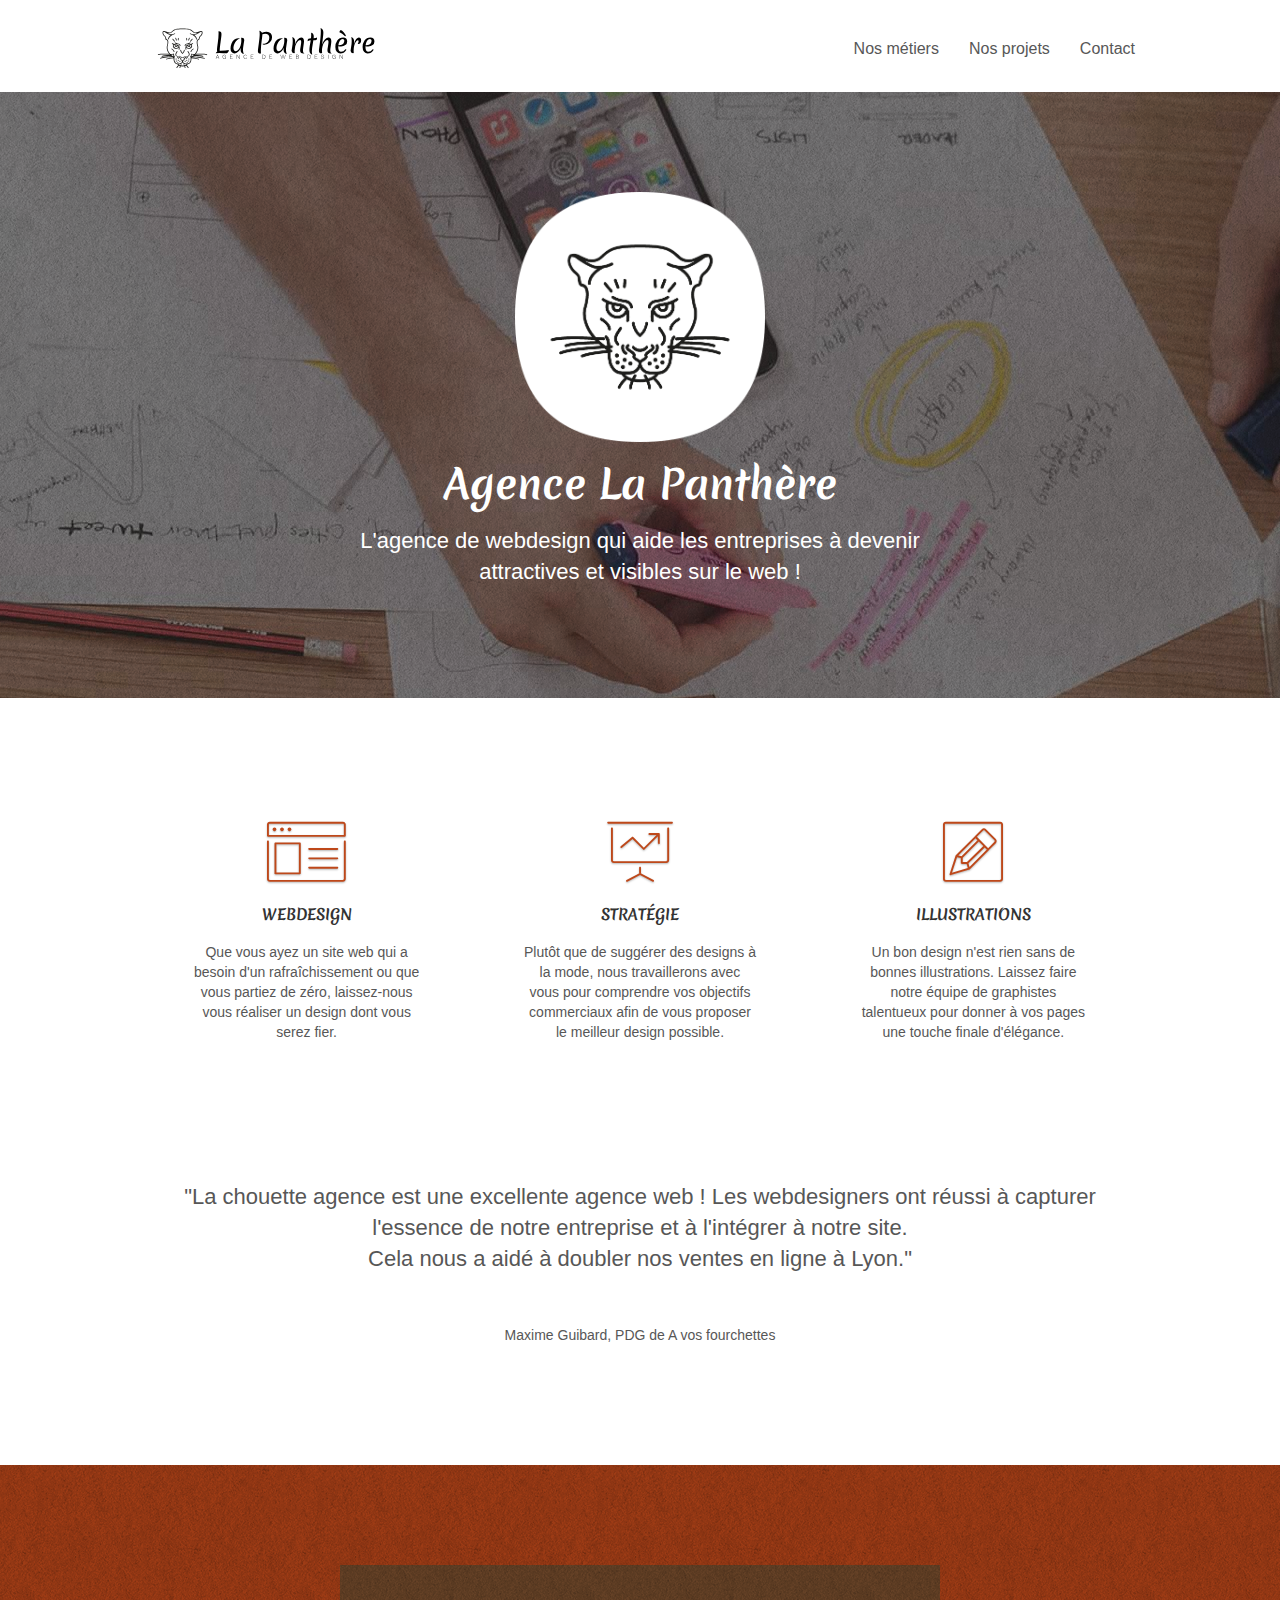
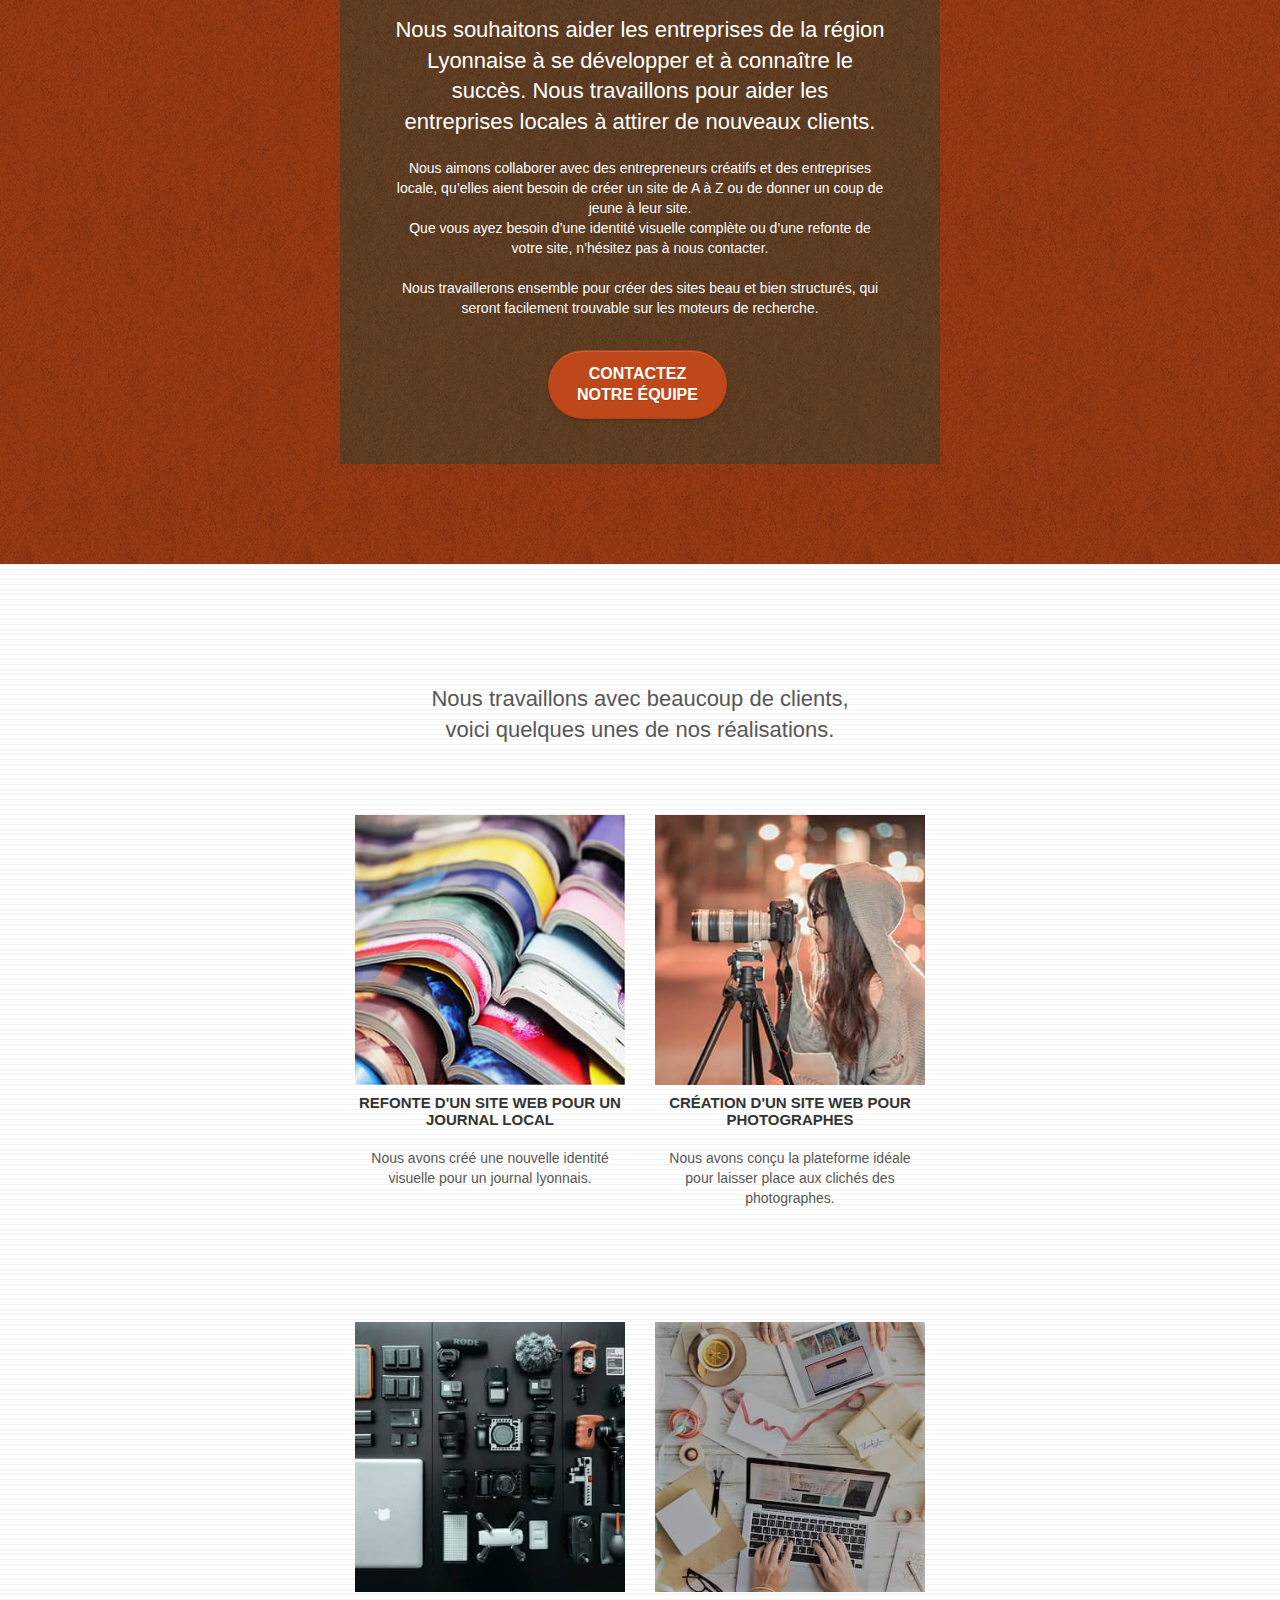
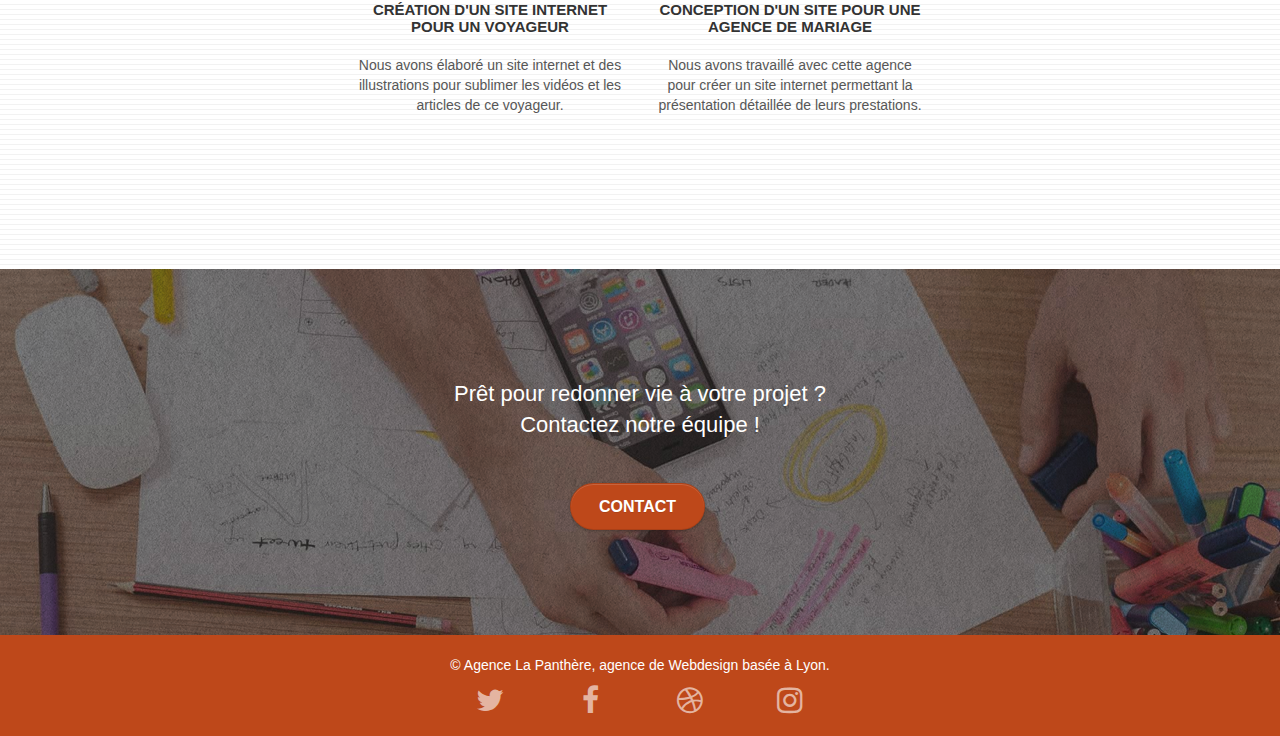
<file: index.html>
<!doctype html>
<html lang="FR">
	<head>
		<meta charset="UTF-8">
		<meta name="keywords" content="seo, google, site web, site internet, agence design paris, agence design, agence design,agence design,agence design,agence design,agence design,agence design,agence design,agence design">
		<meta name="description" content="Vous recherchez une agence de webdesign sur Lyon ? L'agence La Panthère vous aide à définir votre projet digital et vous accompagnoe dans sa création, étape par étape !">
		<meta name="robots" content="index, follow" />
		<meta name="viewport" content="width=device-width, initial-scale=1.0, viewport-fit=cover">
		<link rel="shortcut icon" type="image/png" href="favicon.jpg">
		<link rel="stylesheet" type="text/css" href="./css/bootstrap-min.css">
		<link rel="stylesheet" type="text/css" href="./css/font-awesome-min.css">
		<link rel="stylesheet" type="text/css" href="./css/et-line-min.css">
		<link rel="stylesheet" type="text/css" href="style-min.css">
		<title>Découvrez la Panthère, la meilleure agence de Webdesign de Lyon !</title>
		<!-- Analytics -->
		<!-- Analytics END -->
	</head>
	<body class="page-container">
		<!-- Principal conteneur -->
		<!-- bloc-0 -->
		<header class="bloc bgc-white l-bloc " id="bloc-0">
			<div class="container bloc-sm">
				<div class="navbar row">
					<div class="navbar-header">
					<a class="navbar-brand" href="index.html" aria-label="logo et lien vers page principale"><img src="img/agence-la-panthere-monochrome.svg" alt="Logo - agence La panthere" height="40" /></a>
					<button id="nav-toggle" type="button" class="ui-navbar-toggle navbar-toggle" data-toggle="collapse" data-target=".navbar-1" aria-haspopup="true">
						<span class="sr-only">Toggle navigation</span>
						<span class="icon-bar"></span>
						<span class="icon-bar"></span>
						<span class="icon-bar"></span>
					</button>
					</div>
					<nav class="collapse navbar-collapse navbar-1 special-dropdown-nav">
						<ul class="site-navigation nav navbar-nav" aria-labelledby="nav-toggle" role="navigation">
							<li>
								<a href="#metier" aria-label="Encart metiers page principale">Nos métiers</a>
							</li>
							<li>
								<a href="#portfolio" aria-label="Encart portfolio page principale">Nos projets</a>
							</li>
							<li>
								<a href="contact.html" aria-label="page contact">Contact</a>
							</li>
						</ul>
					</nav>
				</div>
			</div>
		</header>
		<!-- bloc-0 END -->

		<!-- bloc-1-presentation -->
		<main>
			<section class="bloc bgc-dark-slate-blue bg-banniere d-bloc bg-t-edge bloc-bg-texture texture-paper b-parallax" id="bloc-1-hero">
				<div class="container bloc-lg">
					<div class="row tight-width-whitespace">
						<div class="col-sm-12">
							<img src="img/logo.png" class="center-block image-resize-mode width-logo"  alt="Logo bannière - agence La panthere" />
							<h1 class="text-center hero-bloc-text tc-white add-font">
								Agence La Panthère 
							</h1>
							<h2 class="text-center tc-white">
								L'agence de webdesign qui aide les entreprises à devenir attractives et visibles sur le web !
							</h2>
						</div>
					</div>
				</div>
			</section>
			<!-- bloc-1-presentation END -->

			<!-- bloc-2-services -->
			<section class="bloc bgc-white l-bloc" id="metier">
				<div class="container bloc-md">
					<div class="row voffset-lg med-width-whitespace">
						<div class="col-sm-4 bloc-services">
							<div class="text-center">
								<span class="et-icon-browser sm-shadow icon-dark-slate-blue icons icon-lg"></span>
							</div>
							<h3 class="mg-md text-center bloc-services-titre">
								Webdesign
							</h3>
							<p class="text-center bloc-services-text">
								Que vous ayez un site web qui a besoin d'un rafraîchissement ou que vous partiez de zéro, laissez-nous vous réaliser un design dont vous serez fier.
							</p>
						</div>
						<div class="col-sm-4 bloc-services">
							<div class="text-center">
								<span class="et-icon-presentation sm-shadow icon-dark-slate-blue icons icon-lg"></span>
							</div>
							<h3 class="mg-md text-center bloc-services-titre">
								Stratégie
							</h3>
							<p class="text-center bloc-services-text">
								Plutôt que de suggérer des designs à la mode, nous travaillerons avec vous pour comprendre vos objectifs commerciaux afin de vous proposer le meilleur design possible.<br>
							</p>
						</div>
						<div class="col-sm-4 bloc-services">
							<div class="text-center">
								<span class="et-icon-edit sm-shadow icon-dark-slate-blue icons icon-lg"></span>
							</div>
							<h3 class="mg-md text-center bloc-services-titre">
								Illustrations
							</h3>
							<p class="text-center bloc-services-text">
								Un bon design n'est rien sans de bonnes illustrations. Laissez faire notre équipe de graphistes talentueux pour donner à vos pages une touche finale d'élégance.
							</p>
						</div>
					</div>
					<aside class="row voffset-lg voffset">
						<h2 class="mg-md text-center text-quote">"La chouette agence est une excellente agence web ! Les webdesigners ont réussi à capturer l'essence de notre entreprise et à l'intégrer à notre site.<br>Cela nous a aidé à doubler nos ventes en ligne à Lyon."</h2>
						<p class="mg-md text-center">Maxime Guibard, PDG de A vos fourchettes</p>
					</aside>
				</div>
			</section>
			<!-- bloc-2-services END -->

			<!-- bloc-3-what-i-do -->
			<section class="bloc tc-white bgc-atomic-tangerine bg-presentation d-bloc bloc-bg-texture texture-paper b-parallax" id="bloc-3-what-i-do">
				<div class="container bloc-lg">
					<div class="row tight-width-whitespace black-background">
						<div class="col-sm-12">
							<h2 class="mg-md text-center tc-white">
								Nous souhaitons aider les entreprises de la région Lyonnaise à se développer et à connaître le succès. Nous travaillons pour aider les entreprises locales à attirer de nouveaux clients.
							</h2>
							<p class="text-center white">
								Nous aimons collaborer avec des entrepreneurs créatifs et des entreprises locale, qu’elles aient besoin de créer un site de A à Z ou de donner un coup de jeune à leur site. <br>Que vous ayez besoin d’une identité visuelle complète ou d’une refonte de votre site, n’hésitez pas à nous contacter. <br><br>Nous travaillerons ensemble pour créer des sites beau et bien structurés, qui seront facilement trouvable sur les moteurs de recherche. 
							</p>
							<div class="text-center">
								<a href="contact.html#bloc-7" aria-label="encart formulaire page contact" class="btn btn-lg btn-clean btn-rd cta-hero btn-atomic-tangerine" id="cta-hero">Contactez <br>notre équipe</a>
							</div>
						</div>
					</div>
				</div>
			</section>
			<!-- bloc-3-what-i-do END -->

			<!-- bloc-4-portfolio -->
			<section class="bloc bgc-white bg-lines-h2-bg bg-repeat l-bloc" id="portfolio">
				<div class="container bloc-lg">
					<div class="row">
						<h2 class="text-center tc-white titre-portfolio">
							Nous travaillons avec beaucoup de clients, <br>
							voici quelques unes de nos réalisations.
						</h2>
					</div>
					<section class="row tight-width-whitespace portfolio-row">
						<article class="col-sm-6">
							<a href="#" data-lightbox="img/1.jpg" data-gallery-id="gallery-1" data-caption="Refonte d'un site web pour un journal local" data-frame="snapshot-lb"><img src="img/1.jpg" alt="refonte site web d'un journal local" class="img-responsive portfolio-thumb" /></a>
							<h3 class="mg-md text-center">
								Refonte d'un site web pour un journal local
							</h3>
							<p class="text-center">
								Nous avons créé une nouvelle identité visuelle pour un journal lyonnais.
							</p>
						</article>
						<article class="col-sm-6">
							<a href="#" data-lightbox="img/2.jpg" data-gallery-id="gallery-1" data-caption="Création d'un site web pour photographes" data-frame="snapshot-lb"><img src="img/2.jpg" class="img-responsive portfolio-thumb" alt="Création d'un site web pour photographes" /></a>
							<h3 class="mg-md text-center">
								Création d'un site web pour photographes
							</h3>
							<p class="text-center">
								Nous avons conçu la plateforme idéale pour laisser place aux clichés des photographes.
							</p>
						</article>
					</section>

					<section class="row tight-width-whitespace portfolio-row">
						<article class="col-sm-6">
							<a href="#" data-lightbox="img/3.jpg" data-gallery-id="gallery-1" data-caption="Création d'un site internet pour un voyageur" data-frame="snapshot-lb"><img src="img/3.jpg" class="img-responsive portfolio-thumb" alt="Création d'un site internet pour un voyageur"/></a>
							<h3 class="mg-md text-center">
								Création d'un site internet pour un voyageur
							</h3>
							<p class="text-center">
								Nous avons élaboré un site internet et des illustrations pour sublimer les vidéos et les articles de ce voyageur.
							</p>
						</article>
						<article class="col-sm-6">
							<a href="#" data-lightbox="img/4.jpg" data-gallery-id="gallery-1" data-caption="Conception d'un site pour une agence de mariage" data-frame="snapshot-lb"><img src="img/4.jpg" class="img-responsive portfolio-thumb" alt="Conception d'un site pour une agence de mariage" /></a>
							<h3 class="mg-md text-center">
								Conception d'un site pour une agence de mariage
							</h3>
							<p class="text-center">
								Nous avons travaillé avec cette agence pour créer un site internet permettant la présentation détaillée de leurs prestations.
							</p>
						</article>
					</section>
				</div>
			</section>
			<!-- bloc-4-portfolio END -->

			<!-- bloc-5-cta -->
			<section class="bloc bgc-dark-slate-blue bg-banniere d-bloc bloc-bg-texture texture-paper" id="bloc-5-cta">
				<div class="container bloc-lg">
					<div class="row">
						<h2 class="mg-md text-center tc-white">
							Prêt pour redonner vie à votre projet ?<br>Contactez notre équipe !
						</h2>
						<div class="col-sm-12 text-center">
							<a href="page2.html" class="btn btn-atomic-tangerine btn-clean btn-rd btn-lg cta-hero">Contact</a>
						</div>
					</div>
				</div>
			</section>
		</main>
		<!-- bloc-5-cta END -->

		<!-- Footer - bloc-8 -->
		<footer class="bloc bgc-atomic-tangerine d-bloc" id="bloc-8">
			<div class="container bloc-sm">
				<div class="row">
					<div class="col-sm-12">
						<p class="text-center white">
							© Agence La Panthère, agence de Webdesign basée à Lyon.<br>
						</p>
						<div class="row row-no-gutters social">
							<div class="col-sm-3">
								<div class="text-center">
									<a class="social" href="https://twitter.com" aria-label="lien vers twitter" title="twitter" target="_blank" rel="noreferrer noopener"><span class="fa fa-twitter icon-md"></span></a>
								</div>
							</div>
							<div class="col-sm-3">
								<div class="text-center">
									<a class="social" href="https://www.facebook.com" aria-label="lien vers facebook" title="facebook" target="_blank" rel="noreferrer noopener"><span class="fa fa-facebook icon-md"></span></a>
								</div>
							</div>
							<div class="col-sm-3">
								<div class="text-center">
									<a class="social" href="https://www.dribbble.com" aria-label="lien vers dribbble" title="dribbble" target="_blank" rel="noreferrer noopener"><span class="fa fa-dribbble icon-md"></span></a>
								</div>
							</div>
							<div class="col-sm-3">
								<div class="text-center">
									<a class="social" href="https://www.instagram.com" aria-label="lien vers instagram" title="instagram" target="_blank" rel="noreferrer noopener"><span class="fa fa-instagram icon-md"></span></a>
								</div>
							</div>
						</div>
					</div>
				</div>
			</div>
		</footer>
		<!-- Footer - bloc-8 END -->

		<!-- ScrollToTop Button -->
		<a class="bloc-button btn btn-d scrollToTop add-blank" onclick="scrollToTarget('1')"><span class="fa fa-chevron-up"></span></a>
		<!-- ScrollToTop Button END-->
		
		<!-- Principal conteneur END -->
		<script src="./js/jquery-2.1.0.js"></script>
		<script src="./js/bootstrap.js"></script>
		<script src="./js/blocs.js"></script>
		<script defer src="./js/jquery.touchSwipe.js"></script>
		<script src="./js/gmaps.js"></script>
	</body>
</html>
</file>
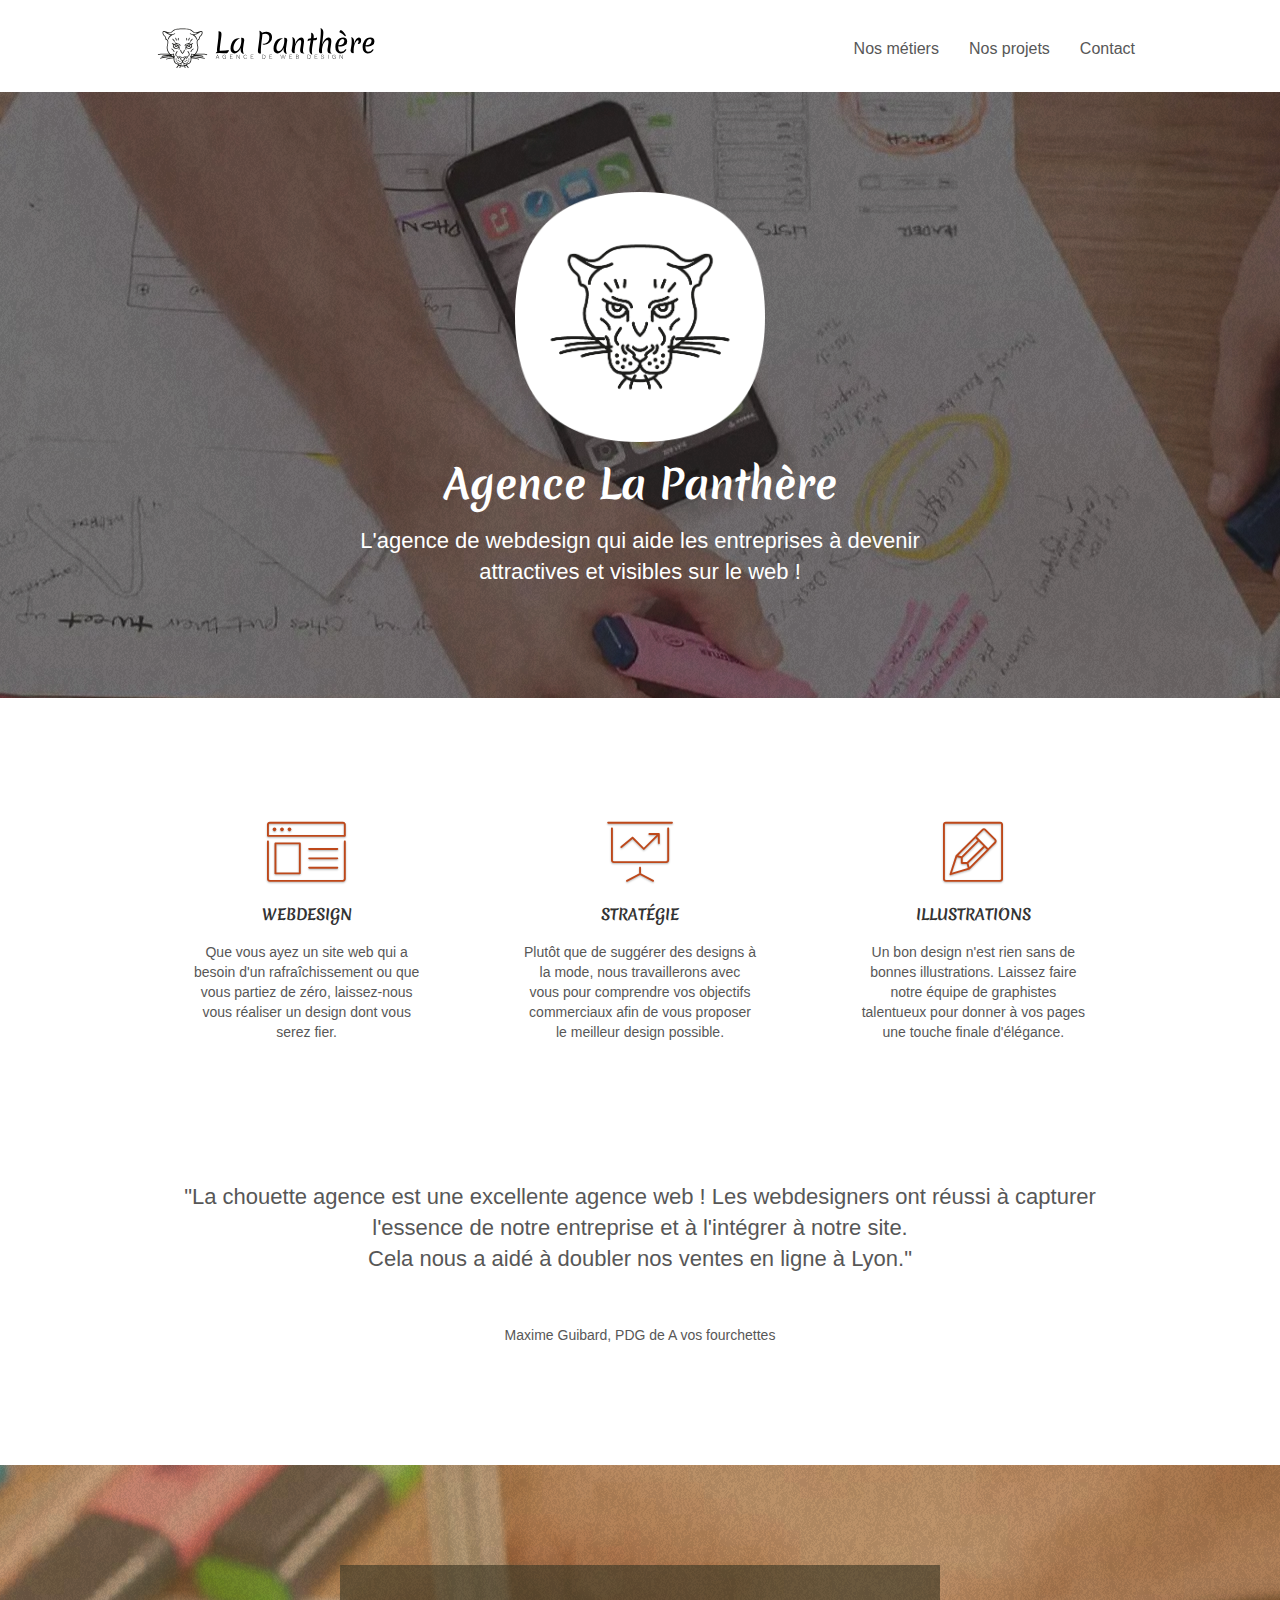
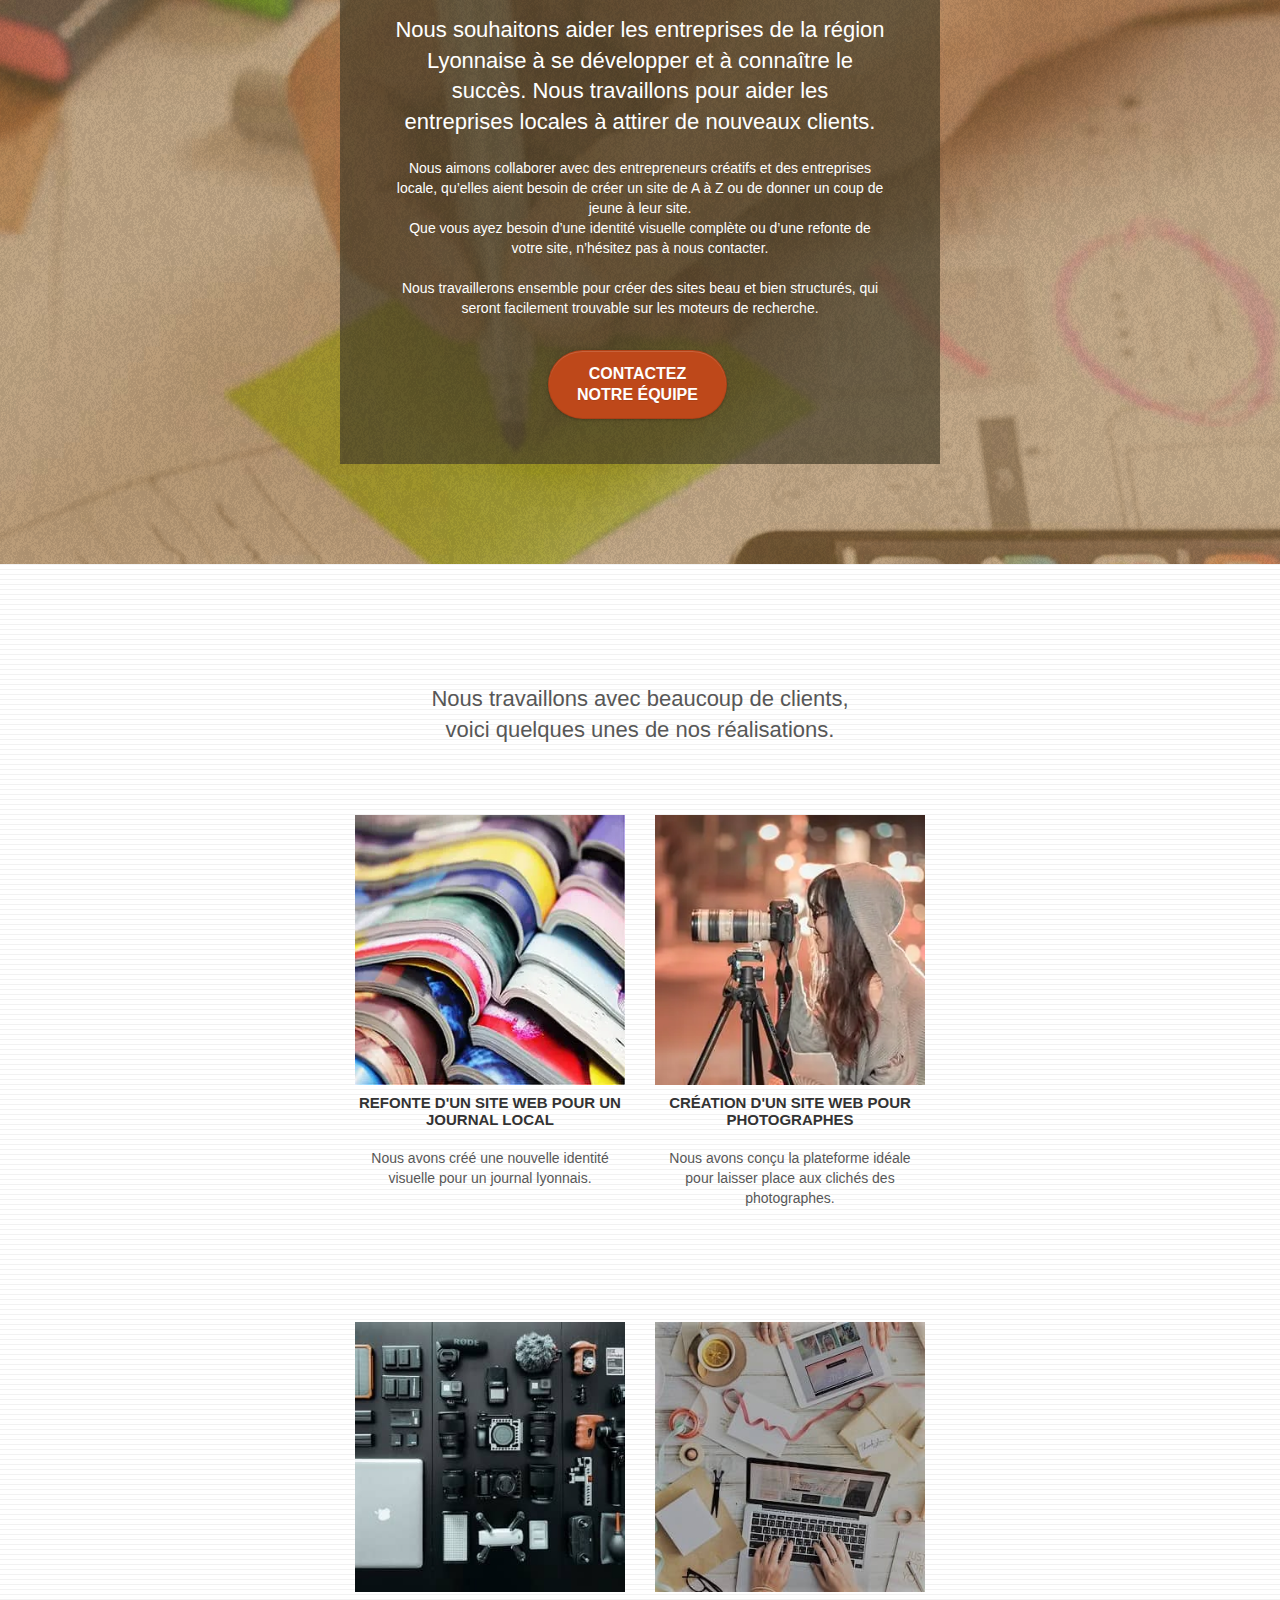
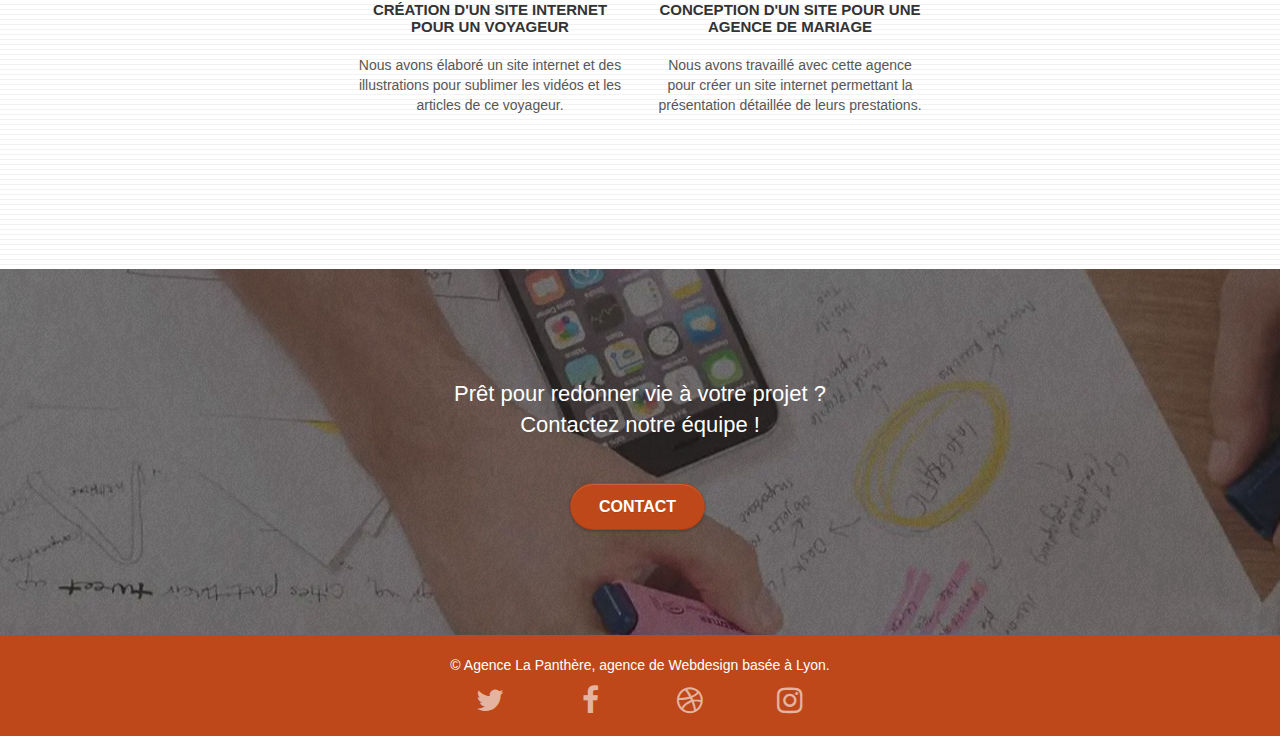
<file: agenceLaPanthere_SiteUpdate/index.html>
<!doctype html>
<html lang="FR">
	<head>
		<meta charset="UTF-8">
		<meta name="keywords" content="seo, google, site web, site internet, agence design paris, agence design, agence design,agence design,agence design,agence design,agence design,agence design,agence design,agence design">
		<meta name="description" content="Vous recherchez une agence de webdesign sur Lyon ? L'agence La Panthère vous aide à définir votre projet digital et vous accompagnoe dans sa création, étape par étape !">
		<meta name="robots" content="index, follow" />
		<meta name="viewport" content="width=device-width, initial-scale=1.0, viewport-fit=cover">
		<link rel="shortcut icon" href="./img/favicon.webp">
		<link rel="stylesheet" type="text/css" href="./css/bootstrap-min.css">
		<link rel="stylesheet" type="text/css" href="./css/font-awesome-min.css">
		<link rel="stylesheet" type="text/css" href="./css/et-line-min.css">
		<link rel="stylesheet" type="text/css" href="style-min.css">
		<title>Découvrez la Panthère, la meilleure agence de Webdesign de Lyon !</title>
		<!-- Analytics -->
		<!-- Analytics END -->
	</head>
	<body class="page-container">
		<!-- Principal conteneur -->
		<!-- bloc-0 -->
		<header class="bloc bgc-white l-bloc " id="bloc-0">
			<div class="container bloc-sm">
				<div class="navbar row">
					<div class="navbar-header">
					<a class="navbar-brand" href="index.html" aria-label="logo et lien vers page principale"><img src="img/agence-la-panthere-monochrome.svg" alt="Logo - agence La panthere" height="40" /></a>
					<button id="nav-toggle" type="button" class="ui-navbar-toggle navbar-toggle" data-toggle="collapse" data-target=".navbar-1" aria-haspopup="true">
						<span class="sr-only">Toggle navigation</span>
						<span class="icon-bar"></span>
						<span class="icon-bar"></span>
						<span class="icon-bar"></span>
					</button>
					</div>
					<nav class="collapse navbar-collapse navbar-1 special-dropdown-nav">
						<ul class="site-navigation nav navbar-nav" aria-labelledby="nav-toggle">
							<li>
								<a href="#metier" class="text-nav" aria-label="Encart metiers page principale">Nos métiers</a>
							</li>
							<li>
								<a href="#portfolio" class="text-nav" aria-label="Encart portfolio page principale">Nos projets</a>
							</li>
							<li>
								<a href="contact.html" class="text-nav" aria-label="page contact">Contact</a>
							</li>
						</ul>
					</nav>
				</div>
			</div>
		</header>
		<!-- bloc-0 END -->

		<!-- bloc-1-presentation -->
		<main>
			<section class="bloc bgc-dark-slate-blue bg-banniere d-bloc bg-t-edge bloc-bg-texture texture-paper b-parallax" id="bloc-1-hero">
				<div class="container bloc-lg">
					<div class="row tight-width-whitespace">
						<div class="col-sm-12">
							<img src="img/logo.png" class="center-block image-resize-mode width-logo"  alt="Logo bannière - agence La panthere" />
							<h1 class="text-center hero-bloc-text tc-white add-font">
								Agence La Panthère 
							</h1>
							<h2 class="text-center tc-white">
								L'agence de webdesign qui aide les entreprises à devenir attractives et visibles sur le web !
							</h2>
						</div>
					</div>
				</div>
			</section>
			<!-- bloc-1-presentation END -->

			<!-- bloc-2-services -->
			<section class="bloc bgc-white l-bloc" id="metier">
				<div class="container bloc-md">
					<div class="row voffset-lg med-width-whitespace">
						<div class="col-sm-4 bloc-services">
							<div class="text-center">
								<span class="et-icon-browser sm-shadow icon-dark-slate-blue icons icon-lg"></span>
							</div>
							<h3 class="mg-md text-center bloc-services-titre">
								Webdesign
							</h3>
							<p class="text-center bloc-services-text">
								Que vous ayez un site web qui a besoin d'un rafraîchissement ou que vous partiez de zéro, laissez-nous vous réaliser un design dont vous serez fier.
							</p>
						</div>
						<div class="col-sm-4 bloc-services">
							<div class="text-center">
								<span class="et-icon-presentation sm-shadow icon-dark-slate-blue icons icon-lg"></span>
							</div>
							<h3 class="mg-md text-center bloc-services-titre">
								Stratégie
							</h3>
							<p class="text-center bloc-services-text">
								Plutôt que de suggérer des designs à la mode, nous travaillerons avec vous pour comprendre vos objectifs commerciaux afin de vous proposer le meilleur design possible.<br>
							</p>
						</div>
						<div class="col-sm-4 bloc-services">
							<div class="text-center">
								<span class="et-icon-edit sm-shadow icon-dark-slate-blue icons icon-lg"></span>
							</div>
							<h3 class="mg-md text-center bloc-services-titre">
								Illustrations
							</h3>
							<p class="text-center bloc-services-text">
								Un bon design n'est rien sans de bonnes illustrations. Laissez faire notre équipe de graphistes talentueux pour donner à vos pages une touche finale d'élégance.
							</p>
						</div>
					</div>
					<aside class="row voffset-lg voffset">
						<h2 class="mg-md text-center text-quote">"La chouette agence est une excellente agence web ! Les webdesigners ont réussi à capturer l'essence de notre entreprise et à l'intégrer à notre site.<br>Cela nous a aidé à doubler nos ventes en ligne à Lyon."</h2>
						<p class="mg-md text-center">Maxime Guibard, PDG de A vos fourchettes</p>
					</aside>
				</div>
			</section>
			<!-- bloc-2-services END -->

			<!-- bloc-3-what-i-do -->
			<section class="bloc tc-white bgc-atomic-tangerine bg-presentation d-bloc bloc-bg-texture texture-paper b-parallax" id="bloc-3-what-i-do">
				<div class="container bloc-lg">
					<div class="row tight-width-whitespace black-background">
						<div class="col-sm-12">
							<h2 class="mg-md text-center tc-white">
								Nous souhaitons aider les entreprises de la région Lyonnaise à se développer et à connaître le succès. Nous travaillons pour aider les entreprises locales à attirer de nouveaux clients.
							</h2>
							<p class="text-center white">
								Nous aimons collaborer avec des entrepreneurs créatifs et des entreprises locale, qu’elles aient besoin de créer un site de A à Z ou de donner un coup de jeune à leur site. <br>Que vous ayez besoin d’une identité visuelle complète ou d’une refonte de votre site, n’hésitez pas à nous contacter. <br><br>Nous travaillerons ensemble pour créer des sites beau et bien structurés, qui seront facilement trouvable sur les moteurs de recherche. 
							</p>
							<div class="text-center">
								<a href="contact.html#bloc-7" aria-label="encart formulaire page contact" class="btn btn-lg btn-clean btn-rd cta-hero btn-atomic-tangerine" id="cta-hero">Contactez <br>notre équipe</a>
							</div>
						</div>
					</div>
				</div>
			</section>
			<!-- bloc-3-what-i-do END -->

			<!-- bloc-4-portfolio -->
			<section class="bloc bgc-white bg-lines-h2-bg bg-repeat l-bloc" id="portfolio">
				<div class="container bloc-lg">
					<div class="row">
						<h2 class="text-center tc-white titre-portfolio">
							Nous travaillons avec beaucoup de clients, <br>
							voici quelques unes de nos réalisations.
						</h2>
					</div>
					<div class="row tight-width-whitespace portfolio-row">
						<article class="col-sm-6">
							<a href="#" data-lightbox="img/1.webp" data-gallery-id="gallery-1" data-caption="Refonte d'un site web pour un journal local" data-frame="snapshot-lb"><img src="img/1.webp" alt="refonte site web d'un journal local" class="img-responsive portfolio-thumb" /></a>
							<h3 class="mg-md text-center">
								Refonte d'un site web pour un journal local
							</h3>
							<p class="text-center">
								Nous avons créé une nouvelle identité visuelle pour un journal lyonnais.
							</p>
						</article>
						<article class="col-sm-6">
							<a href="#" data-lightbox="img/2.webp" data-gallery-id="gallery-1" data-caption="Création d'un site web pour photographes" data-frame="snapshot-lb"><img src="img/2.webp" class="img-responsive portfolio-thumb" alt="Création d'un site web pour photographes" /></a>
							<h3 class="mg-md text-center">
								Création d'un site web pour photographes
							</h3>
							<p class="text-center">
								Nous avons conçu la plateforme idéale pour laisser place aux clichés des photographes.
							</p>
						</article>
					</div>

					<div class="row tight-width-whitespace portfolio-row">
						<article class="col-sm-6">
							<a href="#" data-lightbox="img/3.webp" data-gallery-id="gallery-1" data-caption="Création d'un site internet pour un voyageur" data-frame="snapshot-lb"><img src="img/3.webp" class="img-responsive portfolio-thumb" alt="Création d'un site internet pour un voyageur"/></a>
							<h3 class="mg-md text-center">
								Création d'un site internet pour un voyageur
							</h3>
							<p class="text-center">
								Nous avons élaboré un site internet et des illustrations pour sublimer les vidéos et les articles de ce voyageur.
							</p>
						</article>
						<article class="col-sm-6">
							<a href="#" data-lightbox="img/4.webp" data-gallery-id="gallery-1" data-caption="Conception d'un site pour une agence de mariage" data-frame="snapshot-lb"><img src="img/4.webp" class="img-responsive portfolio-thumb" alt="Conception d'un site pour une agence de mariage" /></a>
							<h3 class="mg-md text-center">
								Conception d'un site pour une agence de mariage
							</h3>
							<p class="text-center">
								Nous avons travaillé avec cette agence pour créer un site internet permettant la présentation détaillée de leurs prestations.
							</p>
						</article>
					</div>
				</div>
			</section>
			<!-- bloc-4-portfolio END -->

			<!-- bloc-5-cta -->
			<section class="bloc bgc-dark-slate-blue bg-banniere d-bloc bloc-bg-texture texture-paper" id="bloc-5-cta">
				<div class="container bloc-lg">
					<div class="row">
						<h2 class="mg-md text-center tc-white">
							Prêt pour redonner vie à votre projet ?<br>Contactez notre équipe !
						</h2>
						<div class="col-sm-12 text-center">
							<a href="contact.html" class="btn btn-atomic-tangerine btn-clean btn-rd btn-lg cta-hero">Contact</a>
						</div>
					</div>
				</div>
			</section>
		</main>
		<!-- bloc-5-cta END -->

		<!-- Footer - bloc-8 -->
		<footer class="bloc bgc-atomic-tangerine d-bloc" id="bloc-8">
			<div class="container bloc-sm">
				<div class="row">
					<div class="col-sm-12">
						<p class="text-center white">
							© Agence La Panthère, agence de Webdesign basée à Lyon.<br>
						</p>
						<div class="row row-no-gutters social">
							<div class="col-sm-3">
								<div class="text-center">
									<a class="social" href="https://twitter.com" aria-label="lien vers twitter" title="twitter" target="_blank" rel="noreferrer noopener"><span class="fa fa-twitter icon-md"></span></a>
								</div>
							</div>
							<div class="col-sm-3">
								<div class="text-center">
									<a class="social" href="https://www.facebook.com" aria-label="lien vers facebook" title="facebook" target="_blank" rel="noreferrer noopener"><span class="fa fa-facebook icon-md"></span></a>
								</div>
							</div>
							<div class="col-sm-3">
								<div class="text-center">
									<a class="social" href="https://www.dribbble.com" aria-label="lien vers dribbble" title="dribbble" target="_blank" rel="noreferrer noopener"><span class="fa fa-dribbble icon-md"></span></a>
								</div>
							</div>
							<div class="col-sm-3">
								<div class="text-center">
									<a class="social" href="https://www.instagram.com" aria-label="lien vers instagram" title="instagram" target="_blank" rel="noreferrer noopener"><span class="fa fa-instagram icon-md"></span></a>
								</div>
							</div>
						</div>
					</div>
				</div>
			</div>
		</footer>
		<!-- Footer - bloc-8 END -->

		<!-- ScrollToTop Button -->
		<a href="#" class="bloc-button btn btn-d scrollToTop add-blank" aria-label="scroll retour vers haut de page" onclick="scrollToTarget('1')"><span class="fa fa-chevron-up"></span></a>
		<!-- ScrollToTop Button END-->
		
		<!-- Principal conteneur END -->
		<script src="./js/jquery-2.1.0.js"></script>
		<script src="./js/bootstrap.js"></script>
		<script src="./js/blocs.js"></script>
		<script defer src="./js/jquery.touchSwipe.js"></script>
		<script src="./js/gmaps.js"></script>
	</body>
</html>
</file>
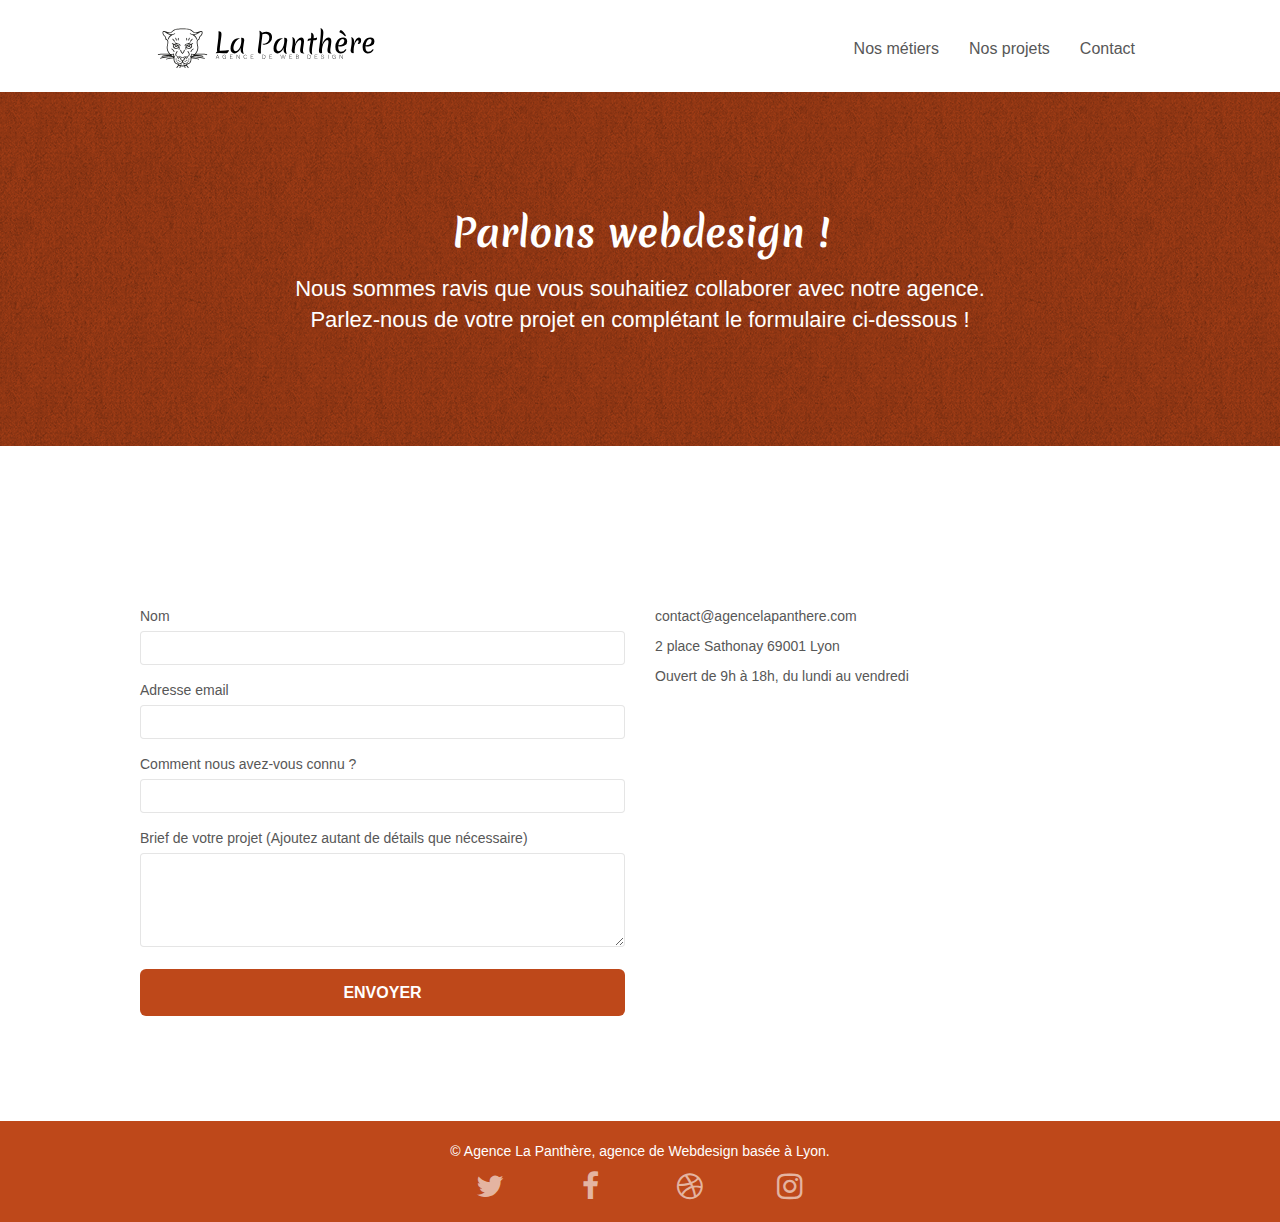
<file: contact.html>
<!doctype html>
<html lang="FR">
	<head>
		<meta charset="UTF-8">
		<meta name="keywords" content="seo, google, site web, site internet, agence design paris, agence design, agence design,agence design,agence design,agence design,agence design,agence design,agence design,agence design">
		<meta name="description" content="Vous recherchez une agence de webdesign sur Lyon ? L'agence La Panthère vous aide à définir votre projet digital et vous accompagnoe dans sa création, étape par étape !">
		<meta name="robots" content="index, follow" />
		<meta name="viewport" content="width=device-width, initial-scale=1.0, viewport-fit=cover">
		<link rel="shortcut icon" type="image/png" href="favicon.jpg">
		<link rel="stylesheet" type="text/css" href="./css/bootstrap-min.css">
		<link rel="stylesheet" type="text/css" href="./css/font-awesome-min.css">
		<link rel="stylesheet" type="text/css" href="./css/et-line-min.css">
		<link rel="stylesheet" type="text/css" href="style-min.css">
		<title>Domptez la Panthère et contactez la meilleure agence de Webdesign de Lyon !</title>
	<!-- Analytics -->
	<!-- Analytics END -->
	</head>
	<body class="page-container">
		<!-- Principal conteneur -->
		<!-- bloc-0 -->
		<header class="bloc bgc-white l-bloc " id="bloc-0">
			<div class="container bloc-sm">
				<div class="navbar row">
					<div class="navbar-header">
					<a class="navbar-brand" href="index.html" aria-label="logo et lien vers page principale"><img src="img/agence-la-panthere-monochrome.svg" alt="Logo - agence La panthere" height="40" /></a>
					<button id="nav-toggle" type="button" class="ui-navbar-toggle navbar-toggle" data-toggle="collapse" data-target=".navbar-1" aria-haspopup="true" aria-controls="navigation-responsive">
						<span class="sr-only">Toggle navigation</span>
						<span class="icon-bar"></span>
						<span class="icon-bar"></span>
						<span class="icon-bar"></span>
					</button>
					</div>
					<nav class="collapse navbar-collapse navbar-1 special-dropdown-nav">
						<ul class="site-navigation nav navbar-nav" aria-labelledby="nav-toggle" role="navigation">
							<li>
								<a href="#metier" aria-label="Encart metiers page principale">Nos métiers</a>
							</li>
							<li>
								<a href="#portfolio" aria-label="Encart portfolio page principale">Nos projets</a>
							</li>
							<li>
								<a href="contact.html" aria-label="page contact">Contact</a>
							</li>
						</ul>
					</nav>
				</div>
			</div>
		</header>
		<!-- bloc-0 END -->

		<!-- bloc-6 -->
		<main>
			<section class="bloc bg-dots-bg bg-repeat bgc-atomic-tangerine d-bloc bloc-bg-texture texture-paper" id="bloc-6">
				<div class="container bloc-lg">
					<div class="row">
						<div class="col-sm-12">
							<h1 class="text-center hero-bloc-text tc-white add-font">
								Parlons webdesign !
							</h1>
							<h2 class="text-center tc-white">
								Nous sommes ravis que vous souhaitiez collaborer avec notre agence.<br>
								Parlez-nous de votre projet en complétant le formulaire ci-dessous !
							</h2>
						</div>
					</div>
				</div>
			</section>
			<!-- bloc-6 END -->

			<!-- bloc-7 -->
			<section class="bloc bgc-white l-bloc" id="bloc-7">
				<div class="container bloc-lg">
					<div class="row">
						<div class="col-sm-6">
							<form id="form_1" novalidate success-msg="Votre message a bien été envoyé." fail-msg="Désolé, il semble que votre message ne s'est pas envoyé !">
								<div class="form-group">
									<label for="name">
										Nom
									</label>
									<input id="name" class="form-control" aria-required="true" aria-label="entrez votre nom"/>
								</div>
								<div class="form-group">
									<label for="email">
										Adresse email
									</label>
									<input id="email" class="form-control" type="email" aria-required="true" aria-label="entrez votre adresse mail" />
								</div>
								<div class="form-group">
									<label>
										Comment nous avez-vous connu ?
									</label>
									<input class="form-control" type="email" required id="input_504" aria-required="true" aria-label="Indiquez comment vous nous avez connu"/>
								</div>
								<div class="form-group">
									<label for="message">
										Brief de votre projet (Ajoutez autant de détails que nécessaire)<br>
									</label><textarea id="message" class="form-control" rows="4" cols="50" aria-required="true" aria-label="décrivez votre projet avec des détails"></textarea>
								</div> 
								<button class="bloc-button btn btn-lg btn-block cta-hero btn-atomic-tangerine" type="submit" aria-label="envoyez votre message">
									Envoyer
								</button>
							</form>
						</div>
						<div class="col-sm-6">
							<a href="mailto:contact@agencelapanthere.com" aria-label="contacter l'agence par mail" ><p>contact@agencelapanthere.com</p></a>
							<p>2 place Sathonay 69001 Lyon</p>
							<p>Ouvert de 9h à 18h, du lundi au vendredi</p>
							</p>
						</div>
					</div>
				</div>
			</section>
			<!-- bloc-7 END -->
		</main>

		<!-- Footer - bloc-8 -->
		<footer class="bloc bgc-atomic-tangerine d-bloc" id="bloc-8">
			<div class="container bloc-sm">
				<div class="row">
					<div class="col-sm-12">
						<p class="text-center white">
							© Agence La Panthère, agence de Webdesign basée à Lyon.<br>
						</p>
						<div class="row row-no-gutters social">
							<div class="col-sm-3">
								<div class="text-center">
									<a class="social" href="https://twitter.com" aria-label="lien vers twitter" title="twitter" target="_blank" rel="noreferrer noopener"><span class="fa fa-twitter icon-md"></span></a>
								</div>
							</div>
							<div class="col-sm-3">
								<div class="text-center">
									<a class="social" href="https://www.facebook.com" aria-label="lien vers facebook" title="facebook" target="_blank" rel="noreferrer noopener"><span class="fa fa-facebook icon-md"></span></a>
								</div>
							</div>
							<div class="col-sm-3">
								<div class="text-center">
									<a class="social" href="https://www.dribbble.com" aria-label="lien vers dribbble" title="dribbble" target="_blank" rel="noreferrer noopener"><span class="fa fa-dribbble icon-md"></span></a>
								</div>
							</div>
							<div class="col-sm-3">
								<div class="text-center">
									<a class="social" href="https://www.instagram.com" aria-label="lien vers instagram" title="instagram" target="_blank" rel="noreferrer noopener"><span class="fa fa-instagram icon-md"></span></a>
								</div>
							</div>
						</div>
					</div>
				</div>
			</div>
		</footer>
		<!-- Footer - bloc-8 END -->

		<!-- ScrollToTop Button -->
		<a class="bloc-button btn btn-d scrollToTop add-blank" onclick="scrollToTarget('1')"><span class="fa fa-chevron-up"></span></a>
		<!-- ScrollToTop Button END-->

		<!-- Principal conteneur END -->
		<script src="./js/jquery-2.1.0.js"></script>
		<script src="./js/bootstrap.js"></script>
		<script src="./js/blocs.js"></script>
		<script defer src="./js/jquery.touchSwipe.js"></script>
		<script src="./js/gmaps.js"></script>
	</body>
</html>
</file>
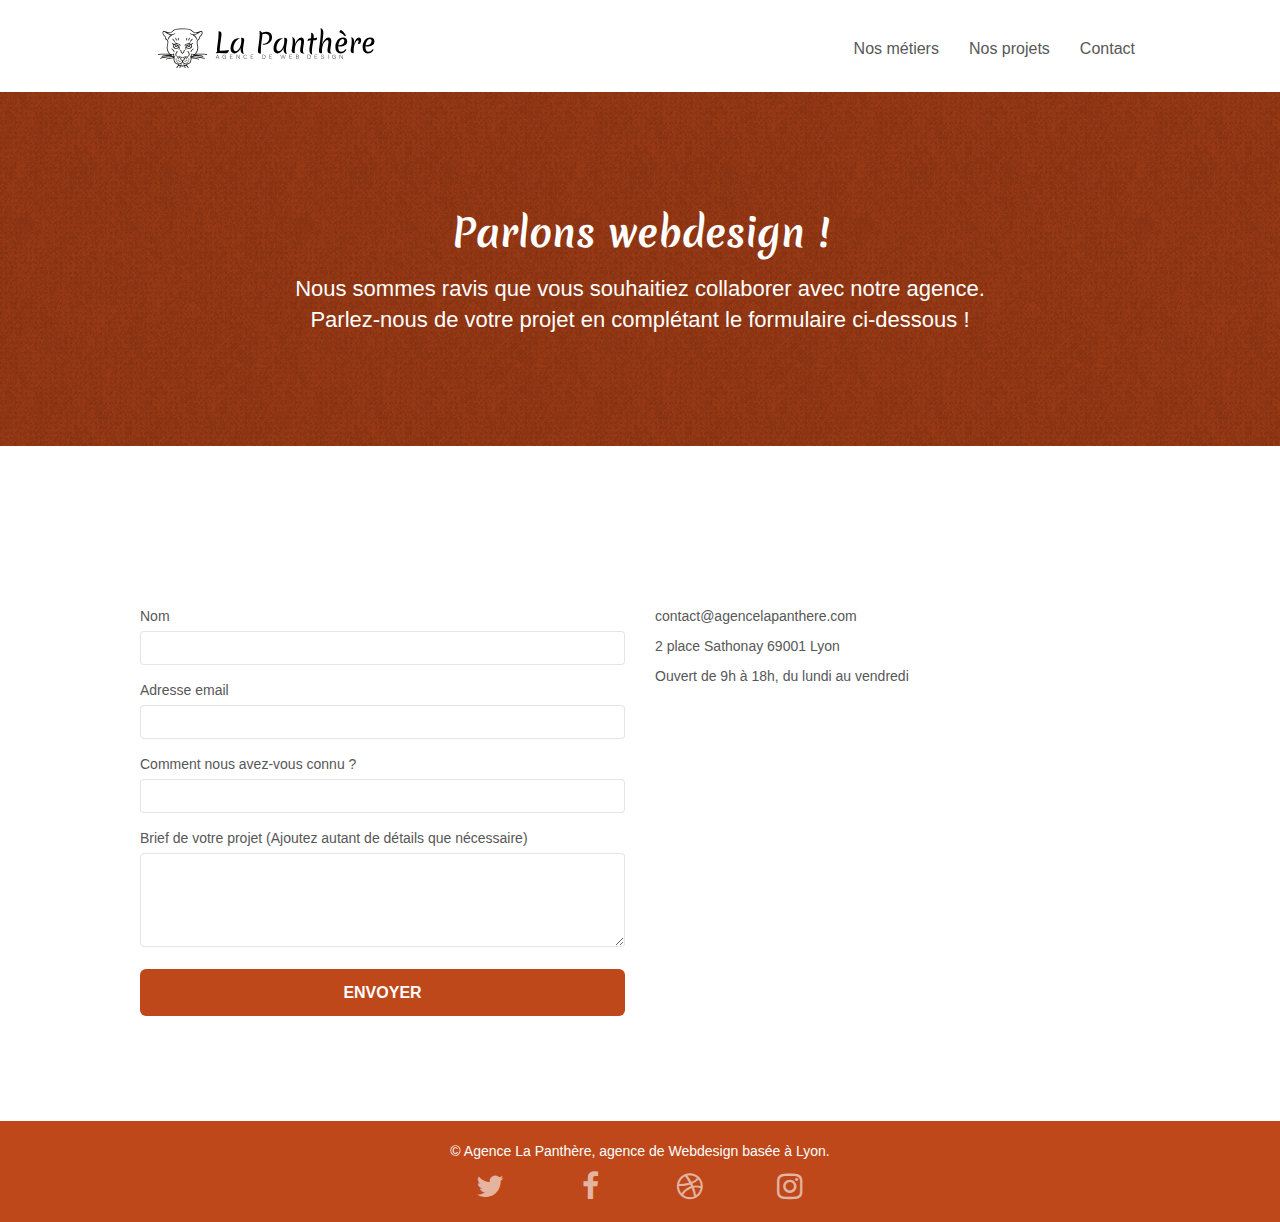
<file: agenceLaPanthere_SiteUpdate/contact.html>
<!doctype html>
<html lang="FR">
	<head>
		<meta charset="UTF-8">
		<meta name="keywords" content="seo, google, site web, site internet, agence design paris, agence design, agence design,agence design,agence design,agence design,agence design,agence design,agence design,agence design">
		<meta name="description" content="Vous recherchez une agence de webdesign sur Lyon ? L'agence La Panthère vous aide à définir votre projet digital et vous accompagnoe dans sa création, étape par étape !">
		<meta name="robots" content="index, follow" />
		<meta name="viewport" content="width=device-width, initial-scale=1.0, viewport-fit=cover">
		<link rel="shortcut icon" href="./img/favicon.webp">
		<link rel="stylesheet" type="text/css" href="./css/bootstrap-min.css">
		<link rel="stylesheet" type="text/css" href="./css/font-awesome-min.css">
		<link rel="stylesheet" type="text/css" href="./css/et-line-min.css">
		<link rel="stylesheet" type="text/css" href="style-min.css">
		<title>Domptez la Panthère et contactez la meilleure agence de Webdesign de Lyon !</title>
	<!-- Analytics -->
	<!-- Analytics END -->
	</head>
	<body class="page-container">
		<!-- Principal conteneur -->
		<!-- bloc-0 -->
		<header class="bloc bgc-white l-bloc " id="bloc-0">
			<div class="container bloc-sm">
				<div class="navbar row">
					<div class="navbar-header">
					<a class="navbar-brand" href="index.html" aria-label="logo et lien vers page principale"><img src="img/agence-la-panthere-monochrome.svg" alt="Logo - agence La panthere" height="40" /></a>
					<button id="nav-toggle" type="button" class="ui-navbar-toggle navbar-toggle" data-toggle="collapse" data-target=".navbar-1" aria-haspopup="true" >
						<span class="sr-only">Toggle navigation</span>
						<span class="icon-bar"></span>
						<span class="icon-bar"></span>
						<span class="icon-bar"></span>
					</button>
					</div>
					<nav class="collapse navbar-collapse navbar-1 special-dropdown-nav">
						<ul class="site-navigation nav navbar-nav" aria-labelledby="nav-toggle">
							<li>
								<a href="index.html#metier" class="text-nav" aria-label="Encart metiers page principale">Nos métiers</a>
							</li>
							<li>
								<a href="index.html#portfolio" class="text-nav" aria-label="Encart portfolio page principale">Nos projets</a>
							</li>
							<li>
								<a href="contact.html" class="text-nav" aria-label="page contact">Contact</a>
							</li>
						</ul>
					</nav>
				</div>
			</div>
		</header>
		<!-- bloc-0 END -->

		<!-- bloc-6 -->
		<main>
			<section class="bloc bg-dots-bg bg-repeat bgc-atomic-tangerine d-bloc bloc-bg-texture texture-paper" id="bloc-6">
				<div class="container bloc-lg">
					<div class="row">
						<div class="col-sm-12">
							<h1 class="text-center hero-bloc-text tc-white add-font">
								Parlons webdesign !
							</h1>
							<h2 class="text-center tc-white">
								Nous sommes ravis que vous souhaitiez collaborer avec notre agence.<br>
								Parlez-nous de votre projet en complétant le formulaire ci-dessous !
							</h2>
						</div>
					</div>
				</div>
			</section>
			<!-- bloc-6 END -->

			<!-- bloc-7 -->
			<div class="bloc bgc-white l-bloc" id="bloc-7">
				<div class="container bloc-lg">
					<div class="row">
						<div class="col-sm-6">
							<form id="form_1" novalidate>
								<div class="form-group">
									<label for="name">
										Nom
									</label>
									<input id="name" class="form-control" aria-required="true" aria-label="entrez votre nom"/>
								</div>
								<div class="form-group">
									<label for="email">
										Adresse email
									</label>
									<input id="email" class="form-control" type="email" aria-required="true" aria-label="entrez votre adresse mail" />
								</div>
								<div class="form-group">
									<label>
										Comment nous avez-vous connu ?
									</label>
									<input class="form-control" type="email" required id="input_504" aria-required="true" aria-label="Indiquez comment vous nous avez connu"/>
								</div>
								<div class="form-group">
									<label for="message">
										Brief de votre projet (Ajoutez autant de détails que nécessaire)<br>
									</label><textarea id="message" class="form-control" rows="4" cols="50" aria-required="true" aria-label="décrivez votre projet avec des détails"></textarea>
								</div> 
								<button class="bloc-button btn btn-lg btn-block cta-hero btn-atomic-tangerine" type="submit" aria-label="envoyez votre message">
									Envoyer
								</button>
							</form>
						</div>
						<div class="col-sm-6">
							<a href="mailto:contact@agencelapanthere.com" aria-label="contacter l'agence par mail" ><p>contact@agencelapanthere.com</p></a>
							<p>2 place Sathonay 69001 Lyon</p>
							<p>Ouvert de 9h à 18h, du lundi au vendredi</p>
						</div>
					</div>
				</div>
			</div>
			<!-- bloc-7 END -->
		</main>

		<!-- Footer - bloc-8 -->
		<footer class="bloc bgc-atomic-tangerine d-bloc" id="bloc-8">
			<div class="container bloc-sm">
				<div class="row">
					<div class="col-sm-12">
						<p class="text-center white">
							© Agence La Panthère, agence de Webdesign basée à Lyon.<br>
						</p>
						<div class="row row-no-gutters social">
							<div class="col-sm-3">
								<div class="text-center">
									<a class="social" href="https://twitter.com" aria-label="lien vers twitter" title="twitter" target="_blank" rel="noreferrer noopener"><span class="fa fa-twitter icon-md"></span></a>
								</div>
							</div>
							<div class="col-sm-3">
								<div class="text-center">
									<a class="social" href="https://www.facebook.com" aria-label="lien vers facebook" title="facebook" target="_blank" rel="noreferrer noopener"><span class="fa fa-facebook icon-md"></span></a>
								</div>
							</div>
							<div class="col-sm-3">
								<div class="text-center">
									<a class="social" href="https://www.dribbble.com" aria-label="lien vers dribbble" title="dribbble" target="_blank" rel="noreferrer noopener"><span class="fa fa-dribbble icon-md"></span></a>
								</div>
							</div>
							<div class="col-sm-3">
								<div class="text-center">
									<a class="social" href="https://www.instagram.com" aria-label="lien vers instagram" title="instagram" target="_blank" rel="noreferrer noopener"><span class="fa fa-instagram icon-md"></span></a>
								</div>
							</div>
						</div>
					</div>
				</div>
			</div>
		</footer>
		<!-- Footer - bloc-8 END -->

		<!-- ScrollToTop Button -->
		<a href="#" class="bloc-button btn btn-d scrollToTop add-blank" aria-label="scroll retour vers haut de page" onclick="scrollToTarget('1')"><span class="fa fa-chevron-up"></span></a>
		<!-- ScrollToTop Button END-->

		<!-- Principal conteneur END -->
		<script src="./js/jquery-2.1.0.js"></script>
		<script src="./js/bootstrap.js"></script>
		<script src="./js/blocs.js"></script>
		<script defer src="./js/jquery.touchSwipe.js"></script>
		<script src="./js/gmaps.js"></script>
	</body>
</html>
</file>
<file: css/et-line-min.css>
@font-face{font-family:et-line;src:url(../fonts/et-line.eot);src:url(../fonts/et-line.eot?#iefix) format('embedded-opentype'),url(../fonts/et-line.woff) format('woff'),url(../fonts/et-line.ttf) format('truetype'),url(../fonts/et-line.svg#et-line) format('svg');font-weight:400;font-style:normal}.et-icon-adjustments,.et-icon-alarmclock,.et-icon-anchor,.et-icon-aperture,.et-icon-attachment,.et-icon-bargraph,.et-icon-basket,.et-icon-beaker,.et-icon-bike,.et-icon-book-open,.et-icon-briefcase,.et-icon-browser,.et-icon-calendar,.et-icon-camera,.et-icon-caution,.et-icon-chat,.et-icon-circle-compass,.et-icon-clipboard,.et-icon-clock,.et-icon-cloud,.et-icon-compass,.et-icon-desktop,.et-icon-dial,.et-icon-document,.et-icon-documents,.et-icon-download,.et-icon-dribbble,.et-icon-edit,.et-icon-envelope,.et-icon-expand,.et-icon-facebook,.et-icon-flag,.et-icon-focus,.et-icon-gears,.et-icon-genius,.et-icon-gift,.et-icon-global,.et-icon-globe,.et-icon-googleplus,.et-icon-grid,.et-icon-happy,.et-icon-hazardous,.et-icon-heart,.et-icon-hotairballoon,.et-icon-hourglass,.et-icon-key,.et-icon-laptop,.et-icon-layers,.et-icon-lifesaver,.et-icon-lightbulb,.et-icon-linegraph,.et-icon-linkedin,.et-icon-lock,.et-icon-magnifying-glass,.et-icon-map,.et-icon-map-pin,.et-icon-megaphone,.et-icon-mic,.et-icon-mobile,.et-icon-newspaper,.et-icon-notebook,.et-icon-paintbrush,.et-icon-paperclip,.et-icon-pencil,.et-icon-phone,.et-icon-picture,.et-icon-pictures,.et-icon-piechart,.et-icon-presentation,.et-icon-pricetags,.et-icon-printer,.et-icon-profile-female,.et-icon-profile-male,.et-icon-puzzle,.et-icon-quote,.et-icon-recycle,.et-icon-refresh,.et-icon-ribbon,.et-icon-rss,.et-icon-sad,.et-icon-scissors,.et-icon-scope,.et-icon-search,.et-icon-shield,.et-icon-speedometer,.et-icon-strategy,.et-icon-streetsign,.et-icon-tablet,.et-icon-target,.et-icon-telescope,.et-icon-toolbox,.et-icon-tools,.et-icon-tools-2,.et-icon-trophy,.et-icon-tumblr,.et-icon-twitter,.et-icon-upload,.et-icon-video,.et-icon-wallet,.et-icon-wine{font-family:et-line;speak:none;font-style:normal;font-weight:400;font-variant:normal;text-transform:none;line-height:1;-webkit-font-smoothing:antialiased;-moz-osx-font-smoothing:grayscale;display:inline-block}.et-icon-mobile:before{content:"\e000"}.et-icon-laptop:before{content:"\e001"}.et-icon-desktop:before{content:"\e002"}.et-icon-tablet:before{content:"\e003"}.et-icon-phone:before{content:"\e004"}.et-icon-document:before{content:"\e005"}.et-icon-documents:before{content:"\e006"}.et-icon-search:before{content:"\e007"}.et-icon-clipboard:before{content:"\e008"}.et-icon-newspaper:before{content:"\e009"}.et-icon-notebook:before{content:"\e00a"}.et-icon-book-open:before{content:"\e00b"}.et-icon-browser:before{content:"\e00c"}.et-icon-calendar:before{content:"\e00d"}.et-icon-presentation:before{content:"\e00e"}.et-icon-picture:before{content:"\e00f"}.et-icon-pictures:before{content:"\e010"}.et-icon-video:before{content:"\e011"}.et-icon-camera:before{content:"\e012"}.et-icon-printer:before{content:"\e013"}.et-icon-toolbox:before{content:"\e014"}.et-icon-briefcase:before{content:"\e015"}.et-icon-wallet:before{content:"\e016"}.et-icon-gift:before{content:"\e017"}.et-icon-bargraph:before{content:"\e018"}.et-icon-grid:before{content:"\e019"}.et-icon-expand:before{content:"\e01a"}.et-icon-focus:before{content:"\e01b"}.et-icon-edit:before{content:"\e01c"}.et-icon-adjustments:before{content:"\e01d"}.et-icon-ribbon:before{content:"\e01e"}.et-icon-hourglass:before{content:"\e01f"}.et-icon-lock:before{content:"\e020"}.et-icon-megaphone:before{content:"\e021"}.et-icon-shield:before{content:"\e022"}.et-icon-trophy:before{content:"\e023"}.et-icon-flag:before{content:"\e024"}.et-icon-map:before{content:"\e025"}.et-icon-puzzle:before{content:"\e026"}.et-icon-basket:before{content:"\e027"}.et-icon-envelope:before{content:"\e028"}.et-icon-streetsign:before{content:"\e029"}.et-icon-telescope:before{content:"\e02a"}.et-icon-gears:before{content:"\e02b"}.et-icon-key:before{content:"\e02c"}.et-icon-paperclip:before{content:"\e02d"}.et-icon-attachment:before{content:"\e02e"}.et-icon-pricetags:before{content:"\e02f"}.et-icon-lightbulb:before{content:"\e030"}.et-icon-layers:before{content:"\e031"}.et-icon-pencil:before{content:"\e032"}.et-icon-tools:before{content:"\e033"}.et-icon-tools-2:before{content:"\e034"}.et-icon-scissors:before{content:"\e035"}.et-icon-paintbrush:before{content:"\e036"}.et-icon-magnifying-glass:before{content:"\e037"}.et-icon-circle-compass:before{content:"\e038"}.et-icon-linegraph:before{content:"\e039"}.et-icon-mic:before{content:"\e03a"}.et-icon-strategy:before{content:"\e03b"}.et-icon-beaker:before{content:"\e03c"}.et-icon-caution:before{content:"\e03d"}.et-icon-recycle:before{content:"\e03e"}.et-icon-anchor:before{content:"\e03f"}.et-icon-profile-male:before{content:"\e040"}.et-icon-profile-female:before{content:"\e041"}.et-icon-bike:before{content:"\e042"}.et-icon-wine:before{content:"\e043"}.et-icon-hotairballoon:before{content:"\e044"}.et-icon-globe:before{content:"\e045"}.et-icon-genius:before{content:"\e046"}.et-icon-map-pin:before{content:"\e047"}.et-icon-dial:before{content:"\e048"}.et-icon-chat:before{content:"\e049"}.et-icon-heart:before{content:"\e04a"}.et-icon-cloud:before{content:"\e04b"}.et-icon-upload:before{content:"\e04c"}.et-icon-download:before{content:"\e04d"}.et-icon-target:before{content:"\e04e"}.et-icon-hazardous:before{content:"\e04f"}.et-icon-piechart:before{content:"\e050"}.et-icon-speedometer:before{content:"\e051"}.et-icon-global:before{content:"\e052"}.et-icon-compass:before{content:"\e053"}.et-icon-lifesaver:before{content:"\e054"}.et-icon-clock:before{content:"\e055"}.et-icon-aperture:before{content:"\e056"}.et-icon-quote:before{content:"\e057"}.et-icon-scope:before{content:"\e058"}.et-icon-alarmclock:before{content:"\e059"}.et-icon-refresh:before{content:"\e05a"}.et-icon-happy:before{content:"\e05b"}.et-icon-sad:before{content:"\e05c"}.et-icon-facebook:before{content:"\e05d"}.et-icon-twitter:before{content:"\e05e"}.et-icon-googleplus:before{content:"\e05f"}.et-icon-rss:before{content:"\e060"}.et-icon-tumblr:before{content:"\e061"}.et-icon-linkedin:before{content:"\e062"}.et-icon-dribbble:before{content:"\e063"}
</file>
<file: style-min.css>
@font-face{font-family:'Merienda';src:url('fonts/Merienda-Bold.ttf');src:url('fonts/Merienda-Bold.ttf') format('truetype');font-weight:normal;font-style:normal}body{margin:0;padding:0;background:#FFF;overflow-x:hidden;-webkit-font-smoothing:antialiased;-moz-osx-font-smoothing:grayscale}a,button{transition:all .3s ease-in-out;outline:none!important}a:hover{text-decoration:none;cursor:pointer}#page-loading-blocs-notifaction{position:fixed;top:0;bottom:0;width:100%;z-index:100000;background:#FFFFFF url("img/pageload-spinner.gif") no-repeat center center}.bloc{width:100%;clear:both;background:50% 50% no-repeat;padding:0 50px;-webkit-background-size:cover;-moz-background-size:cover;-o-background-size:cover;background-size:cover;position:relative}.bloc .container{padding-left:0;padding-right:0}.bloc-lg{padding:100px 50px}.bloc-md{padding:100px}.bloc-sm{padding:20px 50px}.bg-center,.bg-l-edge,.bg-r-edge,.bg-t-edge,.bg-b-edge,.bg-tl-edge,.bg-bl-edge,.bg-tr-edge,.bg-br-edge,.bg-repeat{-webkit-background-size:auto!important;-moz-background-size:auto!important;-o-background-size:auto!important;background-size:auto!important}.bg-repeat{background:repeat}.bg-t-edge{background:top no-repeat}.bloc-bg-texture::before{content:"";background-size:2px 2px;position:absolute;top:0;bottom:0;left:0;right:0}.texture-paper::before{background:url("img/texture-paper.png");background-size:280px 280px}.b-parallax{background-attachment:fixed}.d-bloc{color:rgba(255,255,255,.7)}.d-bloc button:hover{color:rgba(255,255,255,.9)}.d-bloc .icon-round,.d-bloc .icon-square,.d-bloc .icon-rounded,.d-bloc .icon-semi-rounded-a,.d-bloc .icon-semi-rounded-b{border-color:rgba(255,255,255,.9)}.d-bloc .divider-h span{border-color:rgba(255,255,255,.2)}.d-bloc .a-btn,.d-bloc .navbar a,.d-bloc .navbar-brand,.d-bloc a .icon-sm,.d-bloc a .icon-md,.d-bloc a .icon-lg,.d-bloc a .icon-xl,.d-bloc h1 a,.d-bloc h2 a,.d-bloc h3 a,.d-bloc h4 a,.d-bloc h5 a,.d-bloc h6 a,.d-bloc p a{color:rgba(255,255,255,.6)}.d-bloc .a-btn:hover,.d-bloc .navbar a:hover,.d-bloc .navbar-brand:hover,.d-bloc a:hover .icon-sm,.d-bloc a:hover .icon-md,.d-bloc a:hover .icon-lg,.d-bloc a:hover .icon-xl,.d-bloc h1 a:hover,.d-bloc h2 a:hover,.d-bloc h3 a:hover,.d-bloc h4 a:hover,.d-bloc h5 a:hover,.d-bloc h6 a:hover,.d-bloc p a:hover{color:rgba(255,255,255,1)}.d-bloc .navbar-toggle .icon-bar{background:rgba(255,255,255,1)}.d-bloc .btn-wire,.d-bloc .btn-wire:hover{color:rgba(255,255,255,1);border-color:rgba(255,255,255,1)}.d-bloc .panel{color:rgba(0,0,0,.5)}.d-bloc .panel button:hover{color:rgba(0,0,0,.7)}.d-bloc .panel icon{border-color:rgba(0,0,0,.7)}.d-bloc .panel .divider-h span{border-color:rgba(0,0,0,.1)}.d-bloc .panel .a-btn{color:rgba(0,0,0,.6)}.d-bloc .panel .a-btn:hover{color:rgba(0,0,0,1)}.d-bloc .panel .btn-wire,.d-bloc .panel .btn-wire:hover{color:rgba(0,0,0,.7);border-color:rgba(0,0,0,.3)}.d-bloc .panel,.l-bloc{color:rgba(0,0,0,.5)}.d-bloc .panel button:hover,.l-bloc button:hover{color:rgba(0,0,0,.7)}.l-bloc .icon-round,.l-bloc .icon-square,.l-bloc .icon-rounded,.l-bloc .icon-semi-rounded-a,.l-bloc .icon-semi-rounded-b{border-color:rgba(0,0,0,.7)}.d-bloc .panel .divider-h span,.l-bloc .divider-h span{border-color:rgba(0,0,0,.1)}.d-bloc .panel .a-btn,.l-bloc .a-btn,.l-bloc .navbar a,.l-bloc .navbar-brand,.l-bloc a .icon-sm,.l-bloc a .icon-md,.l-bloc a .icon-lg,.l-bloc a .icon-xl,.l-bloc h1 a,.l-bloc h2 a,.l-bloc h3 a,.l-bloc h4 a,.l-bloc h5 a,.l-bloc h6 a,.l-bloc p a{color:rgba(0,0,0,.6)}.d-bloc .panel .a-btn:hover,.l-bloc .a-btn:hover,.l-bloc .navbar a:hover,.l-bloc .navbar-brand:hover,.l-bloc a:hover .icon-sm,.l-bloc a:hover .icon-md,.l-bloc a:hover .icon-lg,.l-bloc a:hover .icon-xl,.l-bloc h1 a:hover,.l-bloc h2 a:hover,.l-bloc h3 a:hover,.l-bloc h4 a:hover,.l-bloc h5 a:hover,.l-bloc h6 a:hover,.l-bloc p a:hover{color:rgba(0,0,0,1)}.l-bloc .navbar-toggle .icon-bar{color:rgba(0,0,0,.6)}.d-bloc .panel .btn-wire,.d-bloc .panel .btn-wire:hover,.l-bloc .btn-wire,.l-bloc .btn-wire:hover{color:rgba(0,0,0,.7);border-color:rgba(0,0,0,.3)}.voffset{margin-top:30px}.voffset-lg{margin-top:80px}.row-no-gutters{margin-right:0;margin-left:0}.row.row-no-gutters>[class^="col-"],.row.row-no-gutters>[class*=" col-"]{padding-right:0;padding-left:0}#bloc-1-hero h1{font-size:40px;font-weight:700}.navbar{margin-bottom:0}.navbar-brand{height:auto;padding:3px 15px;font-size:25px;font-weight:normal;font-weight:600;line-height:44px}.navbar-brand img{max-height:200px;margin:0 5px 0 0;display:inline}.navbar-brand img[src$=svg]{min-width:250px}.nav-center .navbar-brand img{margin:0}.navbar .nav{padding-top:2px;margin-right:-16px;float:right}.nav>li{float:left;margin-top:4px;font-size:16px}.navbar-nav .open .dropdown-menu>li>a{text-align:inherit}.nav>li a:hover,.nav>li a:focus{background:transparent}.navbar-toggle{margin:10px 10px 0 0;border:0}.navbar-toggle:hover{background:transparent!important}.navbar-toggle .icon-bar{background-color:rgba(0,0,0,.5);width:26px}.nav-invert .navbar .nav{float:left}.nav-invert .navbar-header,.nav-invert .navbar-brand{float:right;position:relative}@media (min-width:768px){.site-navigation{position:absolute;top:50%;right:20px;transform:translate(0,-50%);-webkit-transform:translateY(-50%)}.nav>li .dropdown-menu a,.nav>li .dropdown-menu a:hover{color:#484848}.nav-invert .site-navigation{left:0;right:0}.nav-center{text-align:center}.nav-center .navbar-header{width:100%}.nav-center .navbar-header,.nav-center .navbar-brand,.nav-center .nav>li{float:none;display:inline-block}.nav-center .site-navigation{position:relative;width:100%;right:0;margin-right:0;margin-top:20px}.nav-center.mini-nav .navbar-toggle{float:none;margin:10px auto 0}}.nav>li>.dropdown a{background:none!important;display:block;padding:14px 15px}nav .caret{margin:0 5px}.dropdown-menu .dropdown-menu{top:-8px;left:100%}.dropdown-menu .dropmenu-flow-right{top:100%;left:0;margin-left:-1px;border-top-left-radius:0;border-top-right-radius:0}.dropdown-menu .dropdown span{border:4px solid black;border-top-color:transparent;border-right-color:transparent;border-bottom-color:transparent;margin:6px -5px 0 0!important;float:right}.mg-md{margin-top:10px;margin-bottom:20px}.mg-lg{margin-top:10px;margin-bottom:40px}.btn{margin:0 5px 5px 0}.btn.pull-right{margin:0 0 5px 5px}.btn-d,.btn-d:hover,.btn-d:focus{color:#FFF;background:rgba(0,0,0,.3)}button{outline:none!important}.btn-rd{border-radius:40px}.btn-clean{border:1px solid rgba(0,0,0,.08);border-bottom-color:rgba(0,0,0,.1);text-shadow:0 1px 0 rgba(0,0,1,.1);box-shadow:0 1px 3px rgba(0,0,1,.25),inset 0 1px 0 0 rgba(255,255,255,.15)}.icon-md{font-size:30px!important}.icon-lg{font-size:60px!important}.sm-shadow{text-shadow:0 1px 2px rgba(0,0,0,.3)}.panel-sq,.panel-sq .panel-heading,.panel-sq .panel-footer{border-radius:0}.panel-rd{border-radius:30px}.panel-rd .panel-heading{border-radius:29px 29px 0 0}.panel-rd .panel-footer{border-radius:0 0 29px 29px}.form-control{border-color:rgba(0,0,0,.1);box-shadow:none}.scrollToTop{width:40px;height:40px;position:fixed;bottom:20px;right:20px;opacity:0;transition:all .3s ease-in-out}.scrollToTop span{margin-top:6px}.showScrollTop{font-size:14px;opacity:1}a[data-lightbox]{position:relative;display:block;text-align:center}a[data-lightbox]:hover::before{content:"+";font-family:"HelveticaNeue-Light","Helvetica Neue Light","Helvetica Neue",Helvetica,Arial;font-size:32px;width:50px;height:50px;margin-left:-25px;border-radius:50%;background:rgba(0,0,0,.6);color:#FFF;font-weight:100;z-index:1;position:absolute;top:50%;transform:translateY(-50%);-webkit-transform:translateY(-50%)}a[data-lightbox]:hover img{opacity:.6;-webkit-animation-fill-mode:none;animation-fill-mode:none}#lightbox-modal{display:flex;align-items:center}#lightbox-modal .modal-dialog{width:90%;max-width:900px;margin:0 auto 0}#lightbox-modal .modal-dialog img{max-height:90vh;margin:0 auto}.lightbox-caption{padding:20px;color:#FFF;background:rgba(0,0,0,.5);position:absolute;left:15px;right:15px;bottom:5px}.close-lightbox{color:#FFF;font-size:30px;position:absolute;top:20px;right:20px;z-index:20;background:rgba(0,0,0,.5);border:none;line-height:30px;padding:0 9px 5px;opacity:.3}.close-lightbox:hover,.next-lightbox:hover,.prev-lightbox:hover{opacity:1.0;color:#FFF}.next-lightbox,.prev-lightbox{font-size:20px;color:rgba(255,255,255,.9);background:rgba(0,0,0,.5);transition:all .2s ease-in-out;position:absolute;top:45%;z-index:1;opacity:.4}.next-lightbox{padding:6px 8px 1px 13px;right:25px}.prev-lightbox{padding:6px 13px 1px 10px;left:25px}.snapshot-lb .modal-body{padding-bottom:45px}.snapshot-lb .lightbox-caption{padding:0;color:rgba(0,0,0,.5);background:none}h2,h3,h4,h5,h6,p,label,.btn,a{font-family:"helvetica";font-weight:400;color:#575757!important}.add-blank{color:white!important}.container{max-width:1000px}.hero-bloc-text{font-size:38px}.hero-bloc-text-sub{font-size:36px}.statement-bloc-text{line-height:26px;font-style:italic;font-size:20px;text-align:center;font-weight:lighter;max-width:520px;margin:auto auto auto auto}p{font-size:14px}.bloc-services{padding:0 50px}.bloc-services-titre{font-family:'Merienda',cursive}.bloc-services-text{text-align:center!important}.tight-width-whitespace{max-width:600px;margin:auto auto auto auto}.h1{font-size:20px;font-family:"Open Sans"}.cta-hero{margin-top:22px;color:#FFFFFF!important;text-transform:uppercase;padding:12px 28px 12px 28px;font-size:16px;font-weight:700}.social{max-width:400px;margin:auto auto auto auto}h2{font-size:22px;line-height:1.4em}h3{font-size:15px;text-transform:uppercase;font-weight:700;color:#333333!important}.med-width-whitespace{max-width:1200px;margin:auto auto auto auto;box-shadow:0 0 0 #000000}h4{color:#333333!important}.icons{margin-bottom:14px;margin-top:24px}.white{color:#FFFFFF!important}.col-sm-6{margin-top:60px}.portfolio-thumb{width:100%}.portfolio-row{margin-bottom:44px}.avatar{box-shadow:0 4px 9px rgba(0,0,0,.3)}.black-background{background-color:rgba(92,82,56,.7);padding:40px 40px 40px 40px}.bold-link{font-weight:900;text-decoration:underline!important}.bgc-white{background-color:#FFFFFF}.bgc-dark-slate-blue{background-color:#364577}.bgc-atomic-tangerine{background-color:#be481a}.tc-white{color:#FFFFFF!important;position:relative}.btn-atomic-tangerine{background:#be481a;color:#FFFFFF!important}.btn-atomic-tangerine:hover{background:#c27956!important;color:black!important}.ltc-white{color:#FFFFFF!important}.ltc-white:hover{color:#cccccc!important}.ltc-atomic-tangerine{color:#be481a!important}.ltc-atomic-tangerine:hover{color:#c27956!important}.icon-dark-slate-blue{color:#be481a!important;border-color:grey!important}.bg-dots-bg{background-image:url("img/dots-bg.png")}.bg-lines-h2-bg{background-image:url("img/lines-h2-bg.png")}.bg-banniere{background-image:url("img/agence-la-panthere.jpg")}.bg-presentation{background-image:url("img/image-de-presentation.jpg")}.width-logo{height:250px}.add-font{font-family:'Merienda',cursive}.text-quote{margin:50px}.titre-portfolio{color:#575757!important;padding-left:20px!important;padding-right:20px!important}.form-control:focus{border-color:#be481a!important}@media (max-width:1024px){.bloc{padding-left:20px;padding-right:20px}.bloc.full-width-bloc,.bloc-tile-2.full-width-bloc .container,.bloc-tile-3.full-width-bloc .container,.bloc-tile-4.full-width-bloc .container{padding-left:0;padding-right:0}}@media (max-width:992px) and (min-width:768px){.navbar .nav{max-width:80%}.nav-center.navbar .nav{max-width:100%}}@media only screen and (min-device-width:768px) and (max-device-width:1024px) and (orientation:landscape){.b-parallax{background-attachment:scroll}}@media only screen and (min-device-width:1024px) and (max-device-width:1366px) and (-webkit-min-device-pixel-ratio:1.5){.b-parallax{background-attachment:scroll}}@media (max-width:991px){.container{width:100%}.b-parallax{background-attachment:scroll}.page-container,#hero-bloc{overflow-x:hidden;position:relative}.bloc{padding-left:constant(safe-area-inset-left);padding-right:constant(safe-area-inset-right)}.bloc-group,.bloc-group .bloc{display:block;width:100%}.bloc-fill-screen .fill-bloc-top-edge,.bloc-fill-screen .fill-bloc-bottom-edge{padding:0 20px;padding-left:constant(safe-area-inset-left);padding-right:constant(safe-area-inset-right)}}@media (max-width:767px){.page-container{overflow-x:hidden;position:relative}h1,h2,h3,h4,h5,h6,p,#disqus_thread{padding-left:10px!important;padding-right:10px!important}.b-parallax{background-attachment:scroll}.navbar .nav{padding-top:0;border-top:1px solid rgba(0,0,0,.2);float:none!important}.navbar.row{margin-left:0;margin-right:0}.site-navigation{position:inherit;transform:none;-webkit-transform:none;-ms-transform:none}.nav>li{margin-top:0;border-bottom:1px solid rgba(0,0,0,.1);background:rgba(0,0,0,.05);text-align:left;padding-left:15px;width:100%}.nav>li:hover{background:rgba(0,0,0,.08)}.dropdown .dropdown a .caret{float:none;margin:5px 0 0 10px!important;border:4px solid black;border-bottom-color:transparent;border-right-color:transparent;border-left-color:transparent}#hero-bloc .navbar .nav{background:rgba(0,0,0,.8)}#hero-bloc .navbar .nav a{color:rgba(255,255,255,.6)}.hero{padding:50px 0}.hero-nav{left:-1px;right:-1px}.navbar-collapse{padding:0;overflow-x:hidden;-webkit-box-shadow:none;box-shadow:none}.navbar-brand img{max-height:40px;width:auto}.nav-invert .navbar-header{float:none;width:100%}.nav-invert .navbar-toggle{float:left;margin-left:10px}.bloc{padding-left:0;padding-right:0}.bloc-xxl,.bloc-xl,.bloc-lg{padding:40px 0}.bloc-sm,.bloc-md{padding-left:0;padding-right:0}.bloc-tile-2 .container,.bloc-tile-3 .container,.bloc-tile-4 .container,.bloc-fill-screen .fill-bloc-top-edge,.bloc-fill-screen .fill-bloc-bottom-edge{padding-left:0;padding-right:0}.a-block{padding:0 10px}.btn-dwn{display:none}.voffset{margin-top:5px}.voffset-md{margin-top:20px}.voffset-lg{margin-top:30px}form{padding:5px}.close-lightbox{display:inline-block}.blocsapp-device-iphone5{background-size:216px 425px;padding-top:60px;width:216px;height:425px}.blocsapp-device-iphone5 img{width:180px;height:320px}}@media (max-width:767px){.bloc{padding-right:20px;padding-left:20px}.bloc-mob-center-text{text-align:center}.text-quote{margin:60px 50px}.social{display:flex;justify-content:space-around;flex-direction:row;margin:0}}@media (max-width:400px){.social{flex-direction:row;margin:0}}
</file>
<file: agenceLaPanthere_SiteUpdate/css/et-line-min.css>
@font-face{font-family:et-line;src:url(https://mathhetru.github.io/P4_laPanthere/agenceLaPanthere_SiteUpdate/fonts/et-line.eot);src:url(https://mathhetru.github.io/P4_laPanthere/agenceLaPanthere_SiteUpdate/fonts/et-line.eot?#iefix) format('embedded-opentype'),url(https://mathhetru.github.io/P4_laPanthere/agenceLaPanthere_SiteUpdate/fonts/et-line.woff) format('woff'),url(https://mathhetru.github.io/P4_laPanthere/agenceLaPanthere_SiteUpdate/fonts/et-line.ttf) format('truetype'),url(https://mathhetru.github.io/P4_laPanthere/agenceLaPanthere_SiteUpdate/fonts/et-line.svg#et-line) format('svg');font-weight:400;font-style:normal}.et-icon-browser,.et-icon-dribbble,.et-icon-edit,.et-icon-facebook,.et-icon-presentation,.et-icon-quote,.et-icon-target,.et-icon-twitter{font-family:et-line;speak:none;font-style:normal;font-weight:400;font-variant:normal;text-transform:none;line-height:1;-webkit-font-smoothing:antialiased;-moz-osx-font-smoothing:grayscale;display:inline-block}.et-icon-browser:before{content:"\e00c"}.et-icon-presentation:before{content:"\e00e"}.et-icon-edit:before{content:"\e01c"}.et-icon-target:before{content:"\e04e"}.et-icon-quote:before{content:"\e057"}.et-icon-facebook:before{content:"\e05d"}.et-icon-twitter:before{content:"\e05e"}.et-icon-dribbble:before{content:"\e063"}
</file>
<file: agenceLaPanthere_SiteUpdate/style-min.css>
@font-face{font-family:'Merienda';src:url('./fonts/Merienda-Bold.woff2');src:url('./fonts/Merienda-Bold.woff2') format('woff2');font-weight:normal;font-style:normal;font-display:swap}body{margin:0;padding:0;background:#FFF;overflow-x:hidden}a,button{transition:all .3s ease-in-out;outline:none!important}a:hover{text-decoration:none;cursor:pointer}#page-loading-blocs-notifaction{position:fixed;top:0;bottom:0;width:100%;z-index:100000;background:#FFFFFF url("./img/pageload-spinner.gif") no-repeat center center}.bloc{width:100%;clear:both;background:50% 50% no-repeat;padding:0 50px;position:relative}.bloc .container{padding-left:0;padding-right:0}.bloc-lg{padding:100px 50px}.bloc-md{padding:100px}.bloc-sm{padding:20px 50px}.bg-center,.bg-l-edge,.bg-r-edge,.bg-t-edge,.bg-b-edge,.bg-tl-edge,.bg-bl-edge,.bg-tr-edge,.bg-br-edge,.bg-repeat{background-size:auto!important}.bg-repeat{background:repeat}.bg-t-edge{background:top no-repeat}.bloc-bg-texture::before{content:"";background-size:2px 2px;position:absolute;top:0;bottom:0;left:0;right:0}.texture-paper::before{background:url("./img/texture-paper.png");background-size:280px 280px}.b-parallax{background-attachment:fixed}.d-bloc{color:rgba(255,255,255,.7)}.d-bloc button:hover{color:rgba(255,255,255,.9)}.d-bloc .icon-round,.d-bloc .icon-square,.d-bloc .icon-rounded,.d-bloc .icon-semi-rounded-a,.d-bloc .icon-semi-rounded-b{border-color:rgba(255,255,255,.9)}.d-bloc .divider-h span{border-color:rgba(255,255,255,.2)}.d-bloc .a-btn,.d-bloc .navbar a,.d-bloc .navbar-brand,.d-bloc a .icon-sm,.d-bloc a .icon-md,.d-bloc a .icon-lg,.d-bloc a .icon-xl,.d-bloc h1 a,.d-bloc h2 a,.d-bloc h3 a,.d-bloc h4 a,.d-bloc h5 a,.d-bloc h6 a,.d-bloc p a{color:rgba(255,255,255,.6)}.d-bloc .a-btn:hover,.d-bloc .navbar a:hover,.d-bloc .navbar-brand:hover,.d-bloc a:hover .icon-sm,.d-bloc a:hover .icon-md,.d-bloc a:hover .icon-lg,.d-bloc a:hover .icon-xl,.d-bloc h1 a:hover,.d-bloc h2 a:hover,.d-bloc h3 a:hover,.d-bloc h4 a:hover,.d-bloc h5 a:hover,.d-bloc h6 a:hover,.d-bloc p a:hover{color:rgba(255,255,255,1)}.d-bloc .navbar-toggle .icon-bar{background:rgba(255,255,255,1)}.d-bloc .btn-wire,.d-bloc .btn-wire:hover{color:rgba(255,255,255,1);border-color:rgba(255,255,255,1)}.d-bloc .panel{color:rgba(0,0,0,.5)}.d-bloc .panel button:hover{color:rgba(0,0,0,.7)}.d-bloc .panel icon{border-color:rgba(0,0,0,.7)}.d-bloc .panel .divider-h span{border-color:rgba(0,0,0,.1)}.d-bloc .panel .a-btn{color:rgba(0,0,0,.6)}.d-bloc .panel .a-btn:hover{color:rgba(0,0,0,1)}.d-bloc .panel .btn-wire,.d-bloc .panel .btn-wire:hover{color:rgba(0,0,0,.7);border-color:rgba(0,0,0,.3)}.d-bloc .panel,.l-bloc{color:rgba(0,0,0,.5)}.d-bloc .panel button:hover,.l-bloc button:hover{color:rgba(0,0,0,.7)}.l-bloc .icon-round,.l-bloc .icon-square,.l-bloc .icon-rounded,.l-bloc .icon-semi-rounded-a,.l-bloc .icon-semi-rounded-b{border-color:rgba(0,0,0,.7)}.d-bloc .panel .divider-h span,.l-bloc .divider-h span{border-color:rgba(0,0,0,.1)}.d-bloc .panel .a-btn,.l-bloc .a-btn,.l-bloc .navbar a,.l-bloc .navbar-brand,.l-bloc a .icon-sm,.l-bloc a .icon-md,.l-bloc a .icon-lg,.l-bloc a .icon-xl,.l-bloc h1 a,.l-bloc h2 a,.l-bloc h3 a,.l-bloc h4 a,.l-bloc h5 a,.l-bloc h6 a,.l-bloc p a{color:rgba(0,0,0,.6)}.d-bloc .panel .a-btn:hover,.l-bloc .a-btn:hover,.l-bloc .navbar a:hover,.l-bloc .navbar-brand:hover,.l-bloc a:hover .icon-sm,.l-bloc a:hover .icon-md,.l-bloc a:hover .icon-lg,.l-bloc a:hover .icon-xl,.l-bloc h1 a:hover,.l-bloc h2 a:hover,.l-bloc h3 a:hover,.l-bloc h4 a:hover,.l-bloc h5 a:hover,.l-bloc h6 a:hover,.l-bloc p a:hover{color:rgba(0,0,0,1)}.l-bloc .navbar-toggle .icon-bar{color:rgba(0,0,0,.6)}.d-bloc .panel .btn-wire,.d-bloc .panel .btn-wire:hover,.l-bloc .btn-wire,.l-bloc .btn-wire:hover{color:rgba(0,0,0,.7);border-color:rgba(0,0,0,.3)}.voffset{margin-top:30px}.voffset-lg{margin-top:80px}.row-no-gutters{margin-right:0;margin-left:0}.row.row-no-gutters>[class^="col-"],.row.row-no-gutters>[class*=" col-"]{padding-right:0;padding-left:0}#bloc-1-hero h1{font-size:40px;font-weight:700}.navbar{margin-bottom:0}.navbar-brand{height:auto;padding:3px 15px;font-size:25px;font-weight:normal;font-weight:600;line-height:44px}.navbar-brand img{max-height:200px;margin:0 5px 0 0;display:inline}.navbar-brand img[src$=svg]{min-width:250px}.nav-center .navbar-brand img{margin:0}.navbar .nav{padding-top:2px;margin-right:-16px;float:right}.nav>li{float:left;margin-top:4px;font-size:16px}.navbar-nav .open .dropdown-menu>li>a{text-align:inherit}.nav>li a:hover,.nav>li a:focus{background:transparent}.navbar-toggle{margin:10px 10px 0 0;border:0}.navbar-toggle:hover{background:transparent!important}.navbar-toggle .icon-bar{background-color:rgba(0,0,0,.5);width:26px}.nav-invert .navbar .nav{float:left}.nav-invert .navbar-header,.nav-invert .navbar-brand{float:right;position:relative}@media (min-width:768px){.site-navigation{position:absolute;top:50%;right:20px;transform:translate(0,-50%)}.nav>li .dropdown-menu a,.nav>li .dropdown-menu a:hover{color:#484848}.nav-invert .site-navigation{left:0;right:0}.nav-center{text-align:center}.nav-center .navbar-header{width:100%}.nav-center .navbar-header,.nav-center .navbar-brand,.nav-center .nav>li{float:none;display:inline-block}.nav-center .site-navigation{position:relative;width:100%;right:0;margin-right:0;margin-top:20px}.nav-center.mini-nav .navbar-toggle{float:none;margin:10px auto 0}}.nav>li>.dropdown a{background:none!important;display:block;padding:14px 15px}nav .caret{margin:0 5px}.dropdown-menu .dropdown-menu{top:-8px;left:100%}.dropdown-menu .dropmenu-flow-right{top:100%;left:0;margin-left:-1px;border-top-left-radius:0;border-top-right-radius:0}.dropdown-menu .dropdown span{border:4px solid black;border-top-color:transparent;border-right-color:transparent;border-bottom-color:transparent;margin:6px -5px 0 0!important;float:right}.mg-md{margin-top:10px;margin-bottom:20px}.mg-lg{margin-top:10px;margin-bottom:40px}.btn{margin:0 5px 5px 0}.btn.pull-right{margin:0 0 5px 5px}.btn-d,.btn-d:hover,.btn-d:focus{color:#FFF;background:rgba(0,0,0,.3)}button{outline:none!important}.btn-rd{border-radius:40px}.btn-clean{border:1px solid rgba(0,0,0,.08);border-bottom-color:rgba(0,0,0,.1);text-shadow:0 1px 0 rgba(0,0,1,.1);box-shadow:0 1px 3px rgba(0,0,1,.25),inset 0 1px 0 0 rgba(255,255,255,.15)}.icon-md{font-size:30px!important}.icon-lg{font-size:60px!important}.sm-shadow{text-shadow:0 1px 2px rgba(0,0,0,.3)}.panel-sq,.panel-sq .panel-heading,.panel-sq .panel-footer{border-radius:0}.panel-rd{border-radius:30px}.panel-rd .panel-heading{border-radius:29px 29px 0 0}.panel-rd .panel-footer{border-radius:0 0 29px 29px}.form-control{border-color:rgba(0,0,0,.1);box-shadow:none}.scrollToTop{width:40px;height:40px;position:fixed;bottom:20px;right:20px;opacity:0;transition:all .3s ease-in-out}.scrollToTop span{margin-top:6px}.showScrollTop{font-size:14px;opacity:1}a[data-lightbox]{position:relative;display:block;text-align:center}a[data-lightbox]:hover::before{content:"+";font-family:"HelveticaNeue-Light","Helvetica Neue Light","Helvetica Neue",Helvetica,Arial;font-size:32px;width:50px;height:50px;margin-left:-25px;border-radius:50%;background:rgba(0,0,0,.6);color:#FFF;font-weight:100;z-index:1;position:absolute;top:50%;transform:translateY(-50%)}a[data-lightbox]:hover img{opacity:.6;animation-fill-mode:none}#lightbox-modal{display:flex;align-items:center}#lightbox-modal .modal-dialog{width:90%;max-width:900px;margin:0 auto 0}#lightbox-modal .modal-dialog img{max-height:90vh;margin:0 auto}.lightbox-caption{padding:20px;color:#FFF;background:rgba(0,0,0,.5);position:absolute;left:15px;right:15px;bottom:5px}.close-lightbox{color:#FFF;font-size:30px;position:absolute;top:20px;right:20px;z-index:20;background:rgba(0,0,0,.5);border:none;line-height:30px;padding:0 9px 5px;opacity:.3}.close-lightbox:hover,.next-lightbox:hover,.prev-lightbox:hover{opacity:1.0;color:#FFF}.next-lightbox,.prev-lightbox{font-size:20px;color:rgba(255,255,255,.9);background:rgba(0,0,0,.5);transition:all .2s ease-in-out;position:absolute;top:45%;z-index:1;opacity:.4}.next-lightbox{padding:6px 8px 1px 13px;right:25px}.prev-lightbox{padding:6px 13px 1px 10px;left:25px}.snapshot-lb .modal-body{padding-bottom:45px}.snapshot-lb .lightbox-caption{padding:0;color:rgba(0,0,0,.5);background:none}h2,h3,h4,h5,h6,p,label,.btn,a{font-family:"helvetica";font-weight:400;color:#575757!important}.add-blank{color:white!important}.container{max-width:1000px}.hero-bloc-text{font-size:38px}.hero-bloc-text-sub{font-size:36px}.statement-bloc-text{line-height:26px;font-style:italic;font-size:20px;text-align:center;font-weight:lighter;max-width:520px;margin:auto auto auto auto}p{font-size:14px}.bloc-services{padding:0 50px}.bloc-services-titre{font-family:'Merienda',cursive}.bloc-services-text{text-align:center!important}.tight-width-whitespace{max-width:600px;margin:auto auto auto auto}.h1{font-size:20px;font-family:"Open Sans"}.cta-hero{margin-top:22px;color:#FFFFFF!important;text-transform:uppercase;padding:12px 28px 12px 28px;font-size:16px;font-weight:700}.social{max-width:400px;margin:auto auto auto auto}h2{font-size:22px;line-height:1.4em}h3{font-size:15px;text-transform:uppercase;font-weight:700;color:#333333!important}.med-width-whitespace{max-width:1200px;margin:auto auto auto auto;box-shadow:0 0 0 #000000}h4{color:#333333!important}.icons{margin-bottom:14px;margin-top:24px}.white{color:#FFFFFF!important}.col-sm-6{margin-top:60px}.portfolio-thumb{width:100%}.portfolio-row{margin-bottom:44px}.avatar{box-shadow:0 4px 9px rgba(0,0,0,.3)}.black-background{background-color:rgba(92,82,56,.7);padding:40px 40px 40px 40px}.bold-link{font-weight:900;text-decoration:underline!important}.bgc-white{background-color:#FFFFFF}.bgc-dark-slate-blue{background-color:#364577}.bgc-atomic-tangerine{background-color:#be481a}.tc-white{color:#FFFFFF!important;position:relative}.btn-atomic-tangerine{background:#be481a;color:#FFFFFF!important}.btn-atomic-tangerine:hover{background:#c27956!important;color:black!important}.ltc-white{color:#FFFFFF!important}.ltc-white:hover{color:#cccccc!important}.ltc-atomic-tangerine{color:#be481a!important}.ltc-atomic-tangerine:hover{color:#c27956!important}.icon-dark-slate-blue{color:#be481a!important;border-color:grey!important}.bg-dots-bg{background-image:url("./img/dots-bg.png")}.bg-lines-h2-bg{background-image:url("./img/lines-h2-bg.webp")}.bg-banniere{background-image:url("./img/agence-la-panthere.webp")}.bg-presentation{background-image:url("./img/image-de-presentation.webp")}.width-logo{height:250px}.add-font{font-family:'Merienda',cursive}.text-quote{margin:50px}.text-nav:hover{color:black!important;font-weight:bold}.titre-portfolio{color:#575757!important;padding-left:20px!important;padding-right:20px!important}.form-control:focus{border-color:#be481a!important}@media (max-width:1024px){.bloc{padding-left:20px;padding-right:20px}.bloc.full-width-bloc,.bloc-tile-2.full-width-bloc .container,.bloc-tile-3.full-width-bloc .container,.bloc-tile-4.full-width-bloc .container{padding-left:0;padding-right:0}}@media (max-width:992px) and (min-width:768px){.navbar .nav{max-width:80%}.nav-center.navbar .nav{max-width:100%}}@media only screen and (min-width:768px) and (max-width:1024px) and (orientation:landscape){.b-parallax{background-attachment:scroll}}@media only screen and (min-width:1024px) and (max-width:1366px){.b-parallax{background-attachment:scroll}}@media (max-width:991px){.container{width:100%}.b-parallax{background-attachment:scroll}.page-container,#hero-bloc{overflow-x:hidden;position:relative}.bloc-group,.bloc-group .bloc{display:block;width:100%}.bloc-fill-screen .fill-bloc-top-edge,.bloc-fill-screen .fill-bloc-bottom-edge{padding:0 20px}}@media (max-width:767px){.page-container{overflow-x:hidden;position:relative}h1,h2,h3,h4,h5,h6,p,#disqus_thread{padding-left:10px!important;padding-right:10px!important}.b-parallax{background-attachment:scroll}.navbar .nav{padding-top:0;border-top:1px solid rgba(0,0,0,.2);float:none!important}.navbar.row{margin-left:0;margin-right:0}.site-navigation{position:inherit;transform:none}.nav>li{margin-top:0;border-bottom:1px solid rgba(0,0,0,.1);background:rgba(0,0,0,.05);text-align:left;padding-left:15px;width:100%}.nav>li:hover{background:rgba(0,0,0,.08)}.dropdown .dropdown a .caret{float:none;margin:5px 0 0 10px!important;border:4px solid black;border-bottom-color:transparent;border-right-color:transparent;border-left-color:transparent}#hero-bloc .navbar .nav{background:rgba(0,0,0,.8)}#hero-bloc .navbar .nav a{color:rgba(255,255,255,.6)}.hero{padding:50px 0}.hero-nav{left:-1px;right:-1px}.navbar-collapse{padding:0;overflow-x:hidden;box-shadow:none}.navbar-brand img{max-height:40px;width:auto}.nav-invert .navbar-header{float:none;width:100%}.nav-invert .navbar-toggle{float:left;margin-left:10px}.bloc{padding-left:0;padding-right:0}.bloc-xxl,.bloc-xl,.bloc-lg{padding:40px 0}.bloc-sm,.bloc-md{padding-left:0;padding-right:0}.bloc-tile-2 .container,.bloc-tile-3 .container,.bloc-tile-4 .container,.bloc-fill-screen .fill-bloc-top-edge,.bloc-fill-screen .fill-bloc-bottom-edge{padding-left:0;padding-right:0}.a-block{padding:0 10px}.btn-dwn{display:none}.voffset{margin-top:5px}.voffset-md{margin-top:20px}.voffset-lg{margin-top:30px}form{padding:5px}.close-lightbox{display:inline-block}.blocsapp-device-iphone5{background-size:216px 425px;padding-top:60px;width:216px;height:425px}.blocsapp-device-iphone5 img{width:180px;height:320px}}@media (max-width:767px){.bloc{padding-right:20px;padding-left:20px}.bloc-mob-center-text{text-align:center}.text-quote{margin:60px 50px}.social{display:flex;justify-content:space-around;flex-direction:row;margin:0}}@media (max-width:400px){.social{flex-direction:row;margin:0}}
</file>
